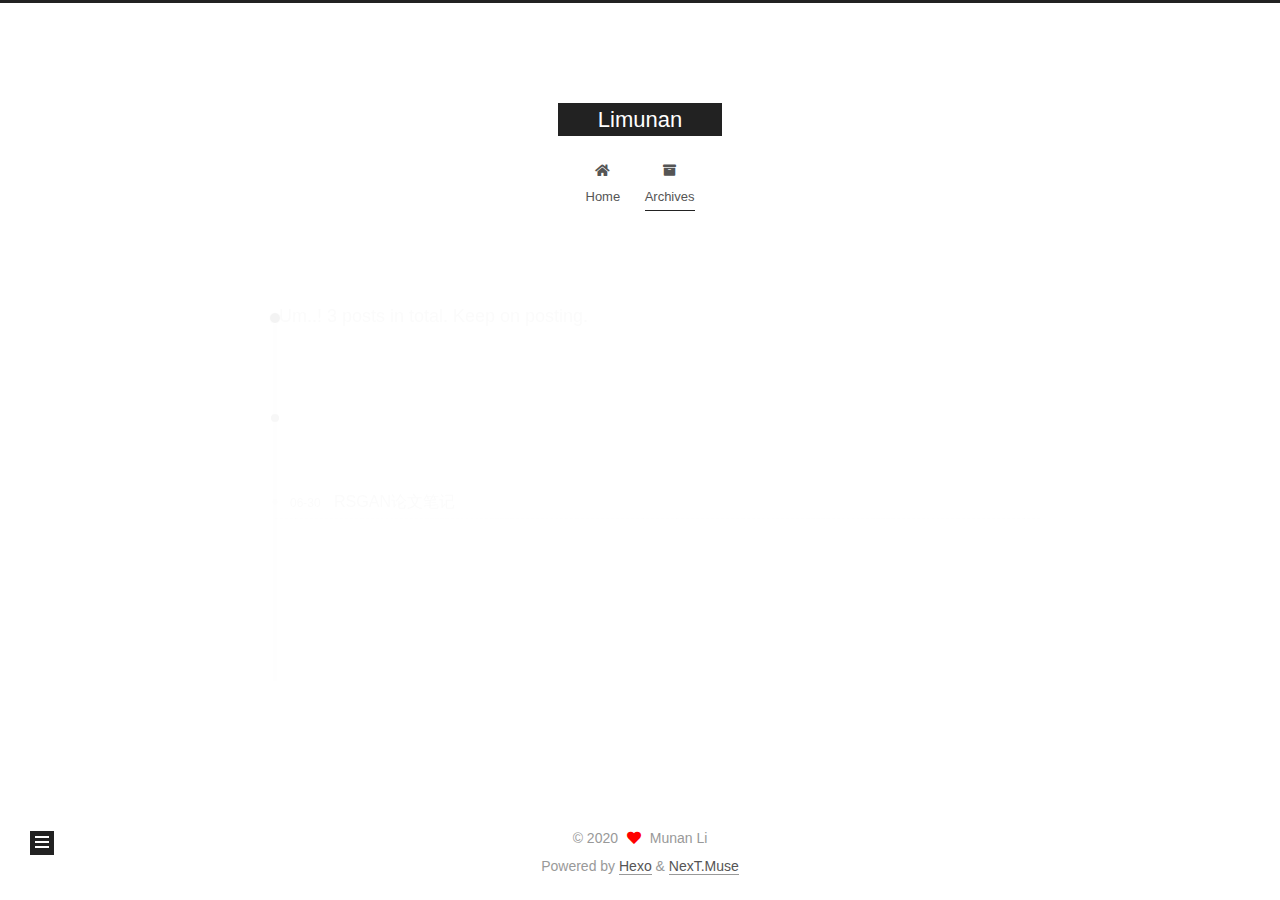
<file: archives/index.html>
<!DOCTYPE html>
<html lang="en">
<head>
  <!-- hexo-inject:begin --><!-- hexo-inject:end --><meta charset="UTF-8">
<meta name="viewport" content="width=device-width, initial-scale=1, maximum-scale=2">
<meta name="theme-color" content="#222">
<meta name="generator" content="Hexo 4.2.1">
  <link rel="apple-touch-icon" sizes="180x180" href="/images/apple-touch-icon-next.png">
  <link rel="icon" type="image/png" sizes="32x32" href="/images/favicon-32x32-next.png">
  <link rel="icon" type="image/png" sizes="16x16" href="/images/favicon-16x16-next.png">
  <link rel="mask-icon" href="/images/logo.svg" color="#222">

<link rel="stylesheet" href="/css/main.css">


<link rel="stylesheet" href="/lib/font-awesome/css/all.min.css">

<script id="hexo-configurations">
    var NexT = window.NexT || {};
    var CONFIG = {"hostname":"yoursite.com","root":"/","scheme":"Muse","version":"7.8.0","exturl":false,"sidebar":{"position":"left","display":"post","padding":18,"offset":12,"onmobile":false},"copycode":{"enable":false,"show_result":false,"style":null},"back2top":{"enable":true,"sidebar":false,"scrollpercent":false},"bookmark":{"enable":false,"color":"#222","save":"auto"},"fancybox":false,"mediumzoom":false,"lazyload":false,"pangu":false,"comments":{"style":"tabs","active":null,"storage":true,"lazyload":false,"nav":null},"algolia":{"hits":{"per_page":10},"labels":{"input_placeholder":"Search for Posts","hits_empty":"We didn't find any results for the search: ${query}","hits_stats":"${hits} results found in ${time} ms"}},"localsearch":{"enable":false,"trigger":"auto","top_n_per_article":1,"unescape":false,"preload":false},"motion":{"enable":true,"async":false,"transition":{"post_block":"fadeIn","post_header":"slideDownIn","post_body":"slideDownIn","coll_header":"slideLeftIn","sidebar":"slideUpIn"}}};
  </script>

  <meta property="og:type" content="website">
<meta property="og:title" content="Limunan">
<meta property="og:url" content="http://yoursite.com/archives/index.html">
<meta property="og:site_name" content="Limunan">
<meta property="og:locale" content="en_US">
<meta property="article:author" content="Munan Li">
<meta name="twitter:card" content="summary">

<link rel="canonical" href="http://yoursite.com/archives/">


<script id="page-configurations">
  // https://hexo.io/docs/variables.html
  CONFIG.page = {
    sidebar: "",
    isHome : false,
    isPost : false,
    lang   : 'en'
  };
</script>

  <title>Archive | Limunan</title>
  






  <noscript>
  <style>
  .use-motion .brand,
  .use-motion .menu-item,
  .sidebar-inner,
  .use-motion .post-block,
  .use-motion .pagination,
  .use-motion .comments,
  .use-motion .post-header,
  .use-motion .post-body,
  .use-motion .collection-header { opacity: initial; }

  .use-motion .site-title,
  .use-motion .site-subtitle {
    opacity: initial;
    top: initial;
  }

  .use-motion .logo-line-before i { left: initial; }
  .use-motion .logo-line-after i { right: initial; }
  </style>
</noscript><!-- hexo-inject:begin --><!-- hexo-inject:end -->

</head>

<body itemscope itemtype="http://schema.org/WebPage">
  <!-- hexo-inject:begin --><!-- hexo-inject:end --><div class="container use-motion">
    <div class="headband"></div>

    <header class="header" itemscope itemtype="http://schema.org/WPHeader">
      <div class="header-inner"><div class="site-brand-container">
  <div class="site-nav-toggle">
    <div class="toggle" aria-label="Toggle navigation bar">
      <span class="toggle-line toggle-line-first"></span>
      <span class="toggle-line toggle-line-middle"></span>
      <span class="toggle-line toggle-line-last"></span>
    </div>
  </div>

  <div class="site-meta">

    <a href="/" class="brand" rel="start">
      <span class="logo-line-before"><i></i></span>
      <h1 class="site-title">Limunan</h1>
      <span class="logo-line-after"><i></i></span>
    </a>
  </div>

  <div class="site-nav-right">
    <div class="toggle popup-trigger">
    </div>
  </div>
</div>




<nav class="site-nav">
  <ul id="menu" class="main-menu menu">
        <li class="menu-item menu-item-home">

    <a href="/" rel="section"><i class="fa fa-home fa-fw"></i>Home</a>

  </li>
        <li class="menu-item menu-item-archives">

    <a href="/archives/" rel="section"><i class="fa fa-archive fa-fw"></i>Archives</a>

  </li>
  </ul>
</nav>




</div>
    </header>

    
  <div class="back-to-top">
    <i class="fa fa-arrow-up"></i>
    <span>0%</span>
  </div>


    <main class="main">
      <div class="main-inner">
        <div class="content-wrap">
          

          <div class="content archive">
            

  
  
  
  <div class="post-block">
    <div class="posts-collapse">
      <div class="collection-title">
        <span class="collection-header">Um..! 3 posts in total. Keep on posting.</span>
      </div>

      
    <div class="collection-year">
      <span class="collection-header">2020</span>
    </div>

  <article itemscope itemtype="http://schema.org/Article">
    <header class="post-header">

      <div class="post-meta">
        <time itemprop="dateCreated"
              datetime="2020-06-30T12:00:55+09:00"
              content="2020-06-30">
          06-30
        </time>
      </div>

      <div class="post-title">
          <a class="post-title-link" href="/2020/06/30/RSGAN%E8%AE%BA%E6%96%87%E7%AC%94%E8%AE%B0/" itemprop="url">
            <span itemprop="name">RSGAN论文笔记</span>
          </a>
      </div>

    </header>
  </article>

  <article itemscope itemtype="http://schema.org/Article">
    <header class="post-header">

      <div class="post-meta">
        <time itemprop="dateCreated"
              datetime="2020-06-18T17:56:53+09:00"
              content="2020-06-18">
          06-18
        </time>
      </div>

      <div class="post-title">
          <a class="post-title-link" href="/2020/06/18/IF-BPR%E8%AE%BA%E6%96%87%E7%AC%94%E8%AE%B0/" itemprop="url">
            <span itemprop="name">IF-BPR论文笔记</span>
          </a>
      </div>

    </header>
  </article>

  <article itemscope itemtype="http://schema.org/Article">
    <header class="post-header">

      <div class="post-meta">
        <time itemprop="dateCreated"
              datetime="2020-06-16T22:17:02+09:00"
              content="2020-06-16">
          06-16
        </time>
      </div>

      <div class="post-title">
          <a class="post-title-link" href="/2020/06/16/docker_tensorflow%E9%85%8D%E7%BD%AE/" itemprop="url">
            <span itemprop="name">基于Dokcer配置tensorflow环境</span>
          </a>
      </div>

    </header>
  </article>


    </div>
  </div>
  
  
  

  



          </div>
          

<script>
  window.addEventListener('tabs:register', () => {
    let { activeClass } = CONFIG.comments;
    if (CONFIG.comments.storage) {
      activeClass = localStorage.getItem('comments_active') || activeClass;
    }
    if (activeClass) {
      let activeTab = document.querySelector(`a[href="#comment-${activeClass}"]`);
      if (activeTab) {
        activeTab.click();
      }
    }
  });
  if (CONFIG.comments.storage) {
    window.addEventListener('tabs:click', event => {
      if (!event.target.matches('.tabs-comment .tab-content .tab-pane')) return;
      let commentClass = event.target.classList[1];
      localStorage.setItem('comments_active', commentClass);
    });
  }
</script>

        </div>
          
  
  <div class="toggle sidebar-toggle">
    <span class="toggle-line toggle-line-first"></span>
    <span class="toggle-line toggle-line-middle"></span>
    <span class="toggle-line toggle-line-last"></span>
  </div>

  <aside class="sidebar">
    <div class="sidebar-inner">

      <ul class="sidebar-nav motion-element">
        <li class="sidebar-nav-toc">
          Table of Contents
        </li>
        <li class="sidebar-nav-overview">
          Overview
        </li>
      </ul>

      <!--noindex-->
      <div class="post-toc-wrap sidebar-panel">
      </div>
      <!--/noindex-->

      <div class="site-overview-wrap sidebar-panel">
        <div class="site-author motion-element" itemprop="author" itemscope itemtype="http://schema.org/Person">
  <p class="site-author-name" itemprop="name">Munan Li</p>
  <div class="site-description" itemprop="description"></div>
</div>
<div class="site-state-wrap motion-element">
  <nav class="site-state">
      <div class="site-state-item site-state-posts">
          <a href="/archives/">
        
          <span class="site-state-item-count">3</span>
          <span class="site-state-item-name">posts</span>
        </a>
      </div>
  </nav>
</div>



      </div>

    </div>
  </aside>
  <div id="sidebar-dimmer"></div>


      </div>
    </main>

    <footer class="footer">
      <div class="footer-inner">
        

        

<div class="copyright">
  
  &copy; 
  <span itemprop="copyrightYear">2020</span>
  <span class="with-love">
    <i class="fa fa-heart"></i>
  </span>
  <span class="author" itemprop="copyrightHolder">Munan Li</span>
</div>
  <div class="powered-by">Powered by <a href="https://hexo.io/" class="theme-link" rel="noopener" target="_blank">Hexo</a> & <a href="https://muse.theme-next.org/" class="theme-link" rel="noopener" target="_blank">NexT.Muse</a>
  </div>

        








      </div>
    </footer>
  </div>

  
  <script src="/lib/anime.min.js"></script>
  <script src="/lib/velocity/velocity.min.js"></script>
  <script src="/lib/velocity/velocity.ui.min.js"></script>

<script src="/js/utils.js"></script>

<script src="/js/motion.js"></script>


<script src="/js/schemes/muse.js"></script>


<script src="/js/next-boot.js"></script><!-- hexo-inject:begin --><!-- hexo-inject:end -->




  















  

  

  

</body>
</html>
</file>
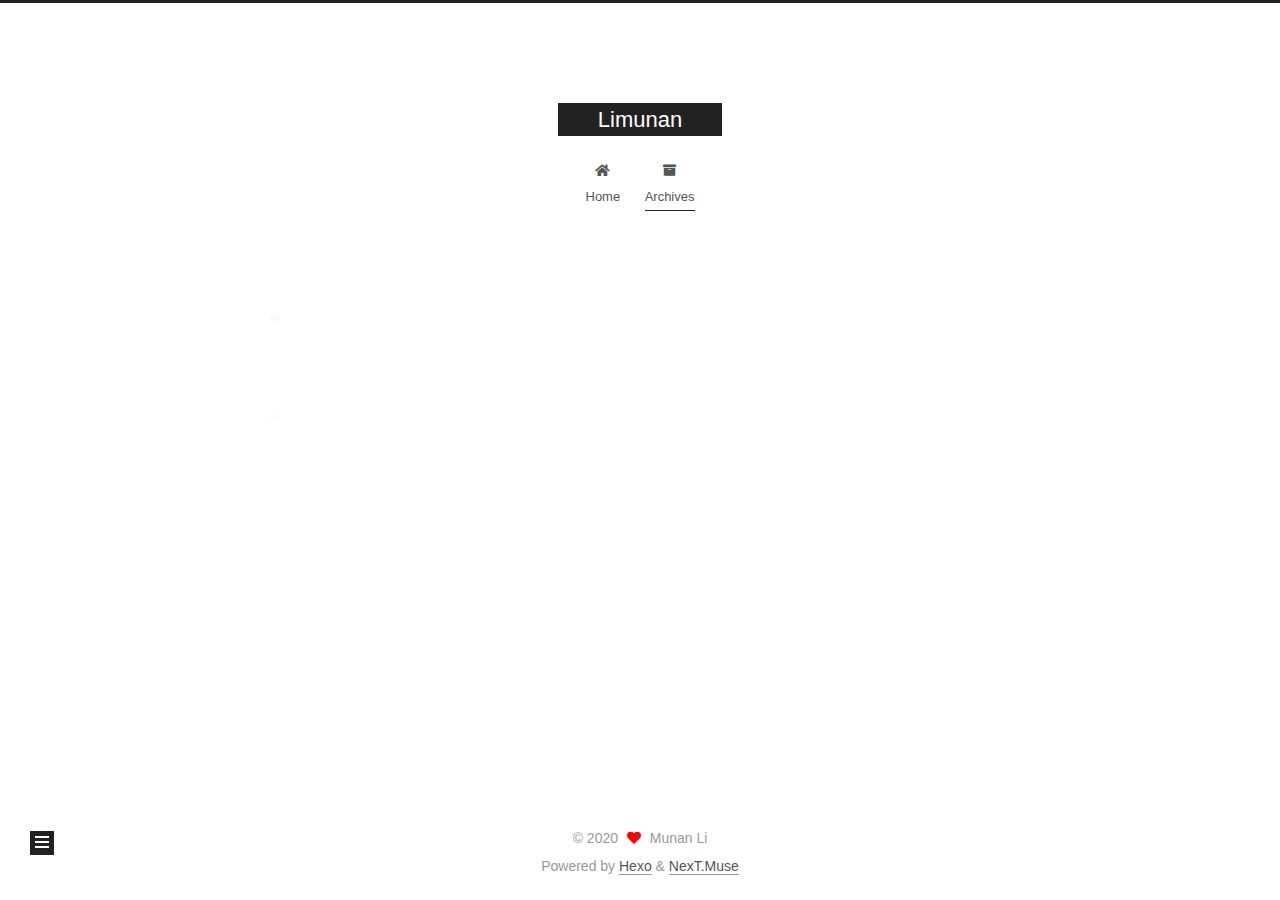
<file: archives/2020/index.html>
<!DOCTYPE html>
<html lang="en">
<head>
  <!-- hexo-inject:begin --><!-- hexo-inject:end --><meta charset="UTF-8">
<meta name="viewport" content="width=device-width, initial-scale=1, maximum-scale=2">
<meta name="theme-color" content="#222">
<meta name="generator" content="Hexo 4.2.1">
  <link rel="apple-touch-icon" sizes="180x180" href="/images/apple-touch-icon-next.png">
  <link rel="icon" type="image/png" sizes="32x32" href="/images/favicon-32x32-next.png">
  <link rel="icon" type="image/png" sizes="16x16" href="/images/favicon-16x16-next.png">
  <link rel="mask-icon" href="/images/logo.svg" color="#222">

<link rel="stylesheet" href="/css/main.css">


<link rel="stylesheet" href="/lib/font-awesome/css/all.min.css">

<script id="hexo-configurations">
    var NexT = window.NexT || {};
    var CONFIG = {"hostname":"yoursite.com","root":"/","scheme":"Muse","version":"7.8.0","exturl":false,"sidebar":{"position":"left","display":"post","padding":18,"offset":12,"onmobile":false},"copycode":{"enable":false,"show_result":false,"style":null},"back2top":{"enable":true,"sidebar":false,"scrollpercent":false},"bookmark":{"enable":false,"color":"#222","save":"auto"},"fancybox":false,"mediumzoom":false,"lazyload":false,"pangu":false,"comments":{"style":"tabs","active":null,"storage":true,"lazyload":false,"nav":null},"algolia":{"hits":{"per_page":10},"labels":{"input_placeholder":"Search for Posts","hits_empty":"We didn't find any results for the search: ${query}","hits_stats":"${hits} results found in ${time} ms"}},"localsearch":{"enable":false,"trigger":"auto","top_n_per_article":1,"unescape":false,"preload":false},"motion":{"enable":true,"async":false,"transition":{"post_block":"fadeIn","post_header":"slideDownIn","post_body":"slideDownIn","coll_header":"slideLeftIn","sidebar":"slideUpIn"}}};
  </script>

  <meta property="og:type" content="website">
<meta property="og:title" content="Limunan">
<meta property="og:url" content="http://yoursite.com/archives/2020/index.html">
<meta property="og:site_name" content="Limunan">
<meta property="og:locale" content="en_US">
<meta property="article:author" content="Munan Li">
<meta name="twitter:card" content="summary">

<link rel="canonical" href="http://yoursite.com/archives/2020/">


<script id="page-configurations">
  // https://hexo.io/docs/variables.html
  CONFIG.page = {
    sidebar: "",
    isHome : false,
    isPost : false,
    lang   : 'en'
  };
</script>

  <title>Archive | Limunan</title>
  






  <noscript>
  <style>
  .use-motion .brand,
  .use-motion .menu-item,
  .sidebar-inner,
  .use-motion .post-block,
  .use-motion .pagination,
  .use-motion .comments,
  .use-motion .post-header,
  .use-motion .post-body,
  .use-motion .collection-header { opacity: initial; }

  .use-motion .site-title,
  .use-motion .site-subtitle {
    opacity: initial;
    top: initial;
  }

  .use-motion .logo-line-before i { left: initial; }
  .use-motion .logo-line-after i { right: initial; }
  </style>
</noscript><!-- hexo-inject:begin --><!-- hexo-inject:end -->

</head>

<body itemscope itemtype="http://schema.org/WebPage">
  <!-- hexo-inject:begin --><!-- hexo-inject:end --><div class="container use-motion">
    <div class="headband"></div>

    <header class="header" itemscope itemtype="http://schema.org/WPHeader">
      <div class="header-inner"><div class="site-brand-container">
  <div class="site-nav-toggle">
    <div class="toggle" aria-label="Toggle navigation bar">
      <span class="toggle-line toggle-line-first"></span>
      <span class="toggle-line toggle-line-middle"></span>
      <span class="toggle-line toggle-line-last"></span>
    </div>
  </div>

  <div class="site-meta">

    <a href="/" class="brand" rel="start">
      <span class="logo-line-before"><i></i></span>
      <h1 class="site-title">Limunan</h1>
      <span class="logo-line-after"><i></i></span>
    </a>
  </div>

  <div class="site-nav-right">
    <div class="toggle popup-trigger">
    </div>
  </div>
</div>




<nav class="site-nav">
  <ul id="menu" class="main-menu menu">
        <li class="menu-item menu-item-home">

    <a href="/" rel="section"><i class="fa fa-home fa-fw"></i>Home</a>

  </li>
        <li class="menu-item menu-item-archives">

    <a href="/archives/" rel="section"><i class="fa fa-archive fa-fw"></i>Archives</a>

  </li>
  </ul>
</nav>




</div>
    </header>

    
  <div class="back-to-top">
    <i class="fa fa-arrow-up"></i>
    <span>0%</span>
  </div>


    <main class="main">
      <div class="main-inner">
        <div class="content-wrap">
          

          <div class="content archive">
            

  
  
  
  <div class="post-block">
    <div class="posts-collapse">
      <div class="collection-title">
        <span class="collection-header">Um..! 3 posts in total. Keep on posting.</span>
      </div>

      
    <div class="collection-year">
      <span class="collection-header">2020</span>
    </div>

  <article itemscope itemtype="http://schema.org/Article">
    <header class="post-header">

      <div class="post-meta">
        <time itemprop="dateCreated"
              datetime="2020-06-30T12:00:55+09:00"
              content="2020-06-30">
          06-30
        </time>
      </div>

      <div class="post-title">
          <a class="post-title-link" href="/2020/06/30/RSGAN%E8%AE%BA%E6%96%87%E7%AC%94%E8%AE%B0/" itemprop="url">
            <span itemprop="name">RSGAN论文笔记</span>
          </a>
      </div>

    </header>
  </article>

  <article itemscope itemtype="http://schema.org/Article">
    <header class="post-header">

      <div class="post-meta">
        <time itemprop="dateCreated"
              datetime="2020-06-18T17:56:53+09:00"
              content="2020-06-18">
          06-18
        </time>
      </div>

      <div class="post-title">
          <a class="post-title-link" href="/2020/06/18/IF-BPR%E8%AE%BA%E6%96%87%E7%AC%94%E8%AE%B0/" itemprop="url">
            <span itemprop="name">IF-BPR论文笔记</span>
          </a>
      </div>

    </header>
  </article>

  <article itemscope itemtype="http://schema.org/Article">
    <header class="post-header">

      <div class="post-meta">
        <time itemprop="dateCreated"
              datetime="2020-06-16T22:17:02+09:00"
              content="2020-06-16">
          06-16
        </time>
      </div>

      <div class="post-title">
          <a class="post-title-link" href="/2020/06/16/docker_tensorflow%E9%85%8D%E7%BD%AE/" itemprop="url">
            <span itemprop="name">基于Dokcer配置tensorflow环境</span>
          </a>
      </div>

    </header>
  </article>


    </div>
  </div>
  
  
  

  



          </div>
          

<script>
  window.addEventListener('tabs:register', () => {
    let { activeClass } = CONFIG.comments;
    if (CONFIG.comments.storage) {
      activeClass = localStorage.getItem('comments_active') || activeClass;
    }
    if (activeClass) {
      let activeTab = document.querySelector(`a[href="#comment-${activeClass}"]`);
      if (activeTab) {
        activeTab.click();
      }
    }
  });
  if (CONFIG.comments.storage) {
    window.addEventListener('tabs:click', event => {
      if (!event.target.matches('.tabs-comment .tab-content .tab-pane')) return;
      let commentClass = event.target.classList[1];
      localStorage.setItem('comments_active', commentClass);
    });
  }
</script>

        </div>
          
  
  <div class="toggle sidebar-toggle">
    <span class="toggle-line toggle-line-first"></span>
    <span class="toggle-line toggle-line-middle"></span>
    <span class="toggle-line toggle-line-last"></span>
  </div>

  <aside class="sidebar">
    <div class="sidebar-inner">

      <ul class="sidebar-nav motion-element">
        <li class="sidebar-nav-toc">
          Table of Contents
        </li>
        <li class="sidebar-nav-overview">
          Overview
        </li>
      </ul>

      <!--noindex-->
      <div class="post-toc-wrap sidebar-panel">
      </div>
      <!--/noindex-->

      <div class="site-overview-wrap sidebar-panel">
        <div class="site-author motion-element" itemprop="author" itemscope itemtype="http://schema.org/Person">
  <p class="site-author-name" itemprop="name">Munan Li</p>
  <div class="site-description" itemprop="description"></div>
</div>
<div class="site-state-wrap motion-element">
  <nav class="site-state">
      <div class="site-state-item site-state-posts">
          <a href="/archives/">
        
          <span class="site-state-item-count">3</span>
          <span class="site-state-item-name">posts</span>
        </a>
      </div>
  </nav>
</div>



      </div>

    </div>
  </aside>
  <div id="sidebar-dimmer"></div>


      </div>
    </main>

    <footer class="footer">
      <div class="footer-inner">
        

        

<div class="copyright">
  
  &copy; 
  <span itemprop="copyrightYear">2020</span>
  <span class="with-love">
    <i class="fa fa-heart"></i>
  </span>
  <span class="author" itemprop="copyrightHolder">Munan Li</span>
</div>
  <div class="powered-by">Powered by <a href="https://hexo.io/" class="theme-link" rel="noopener" target="_blank">Hexo</a> & <a href="https://muse.theme-next.org/" class="theme-link" rel="noopener" target="_blank">NexT.Muse</a>
  </div>

        








      </div>
    </footer>
  </div>

  
  <script src="/lib/anime.min.js"></script>
  <script src="/lib/velocity/velocity.min.js"></script>
  <script src="/lib/velocity/velocity.ui.min.js"></script>

<script src="/js/utils.js"></script>

<script src="/js/motion.js"></script>


<script src="/js/schemes/muse.js"></script>


<script src="/js/next-boot.js"></script><!-- hexo-inject:begin --><!-- hexo-inject:end -->




  















  

  

  

</body>
</html>
</file>
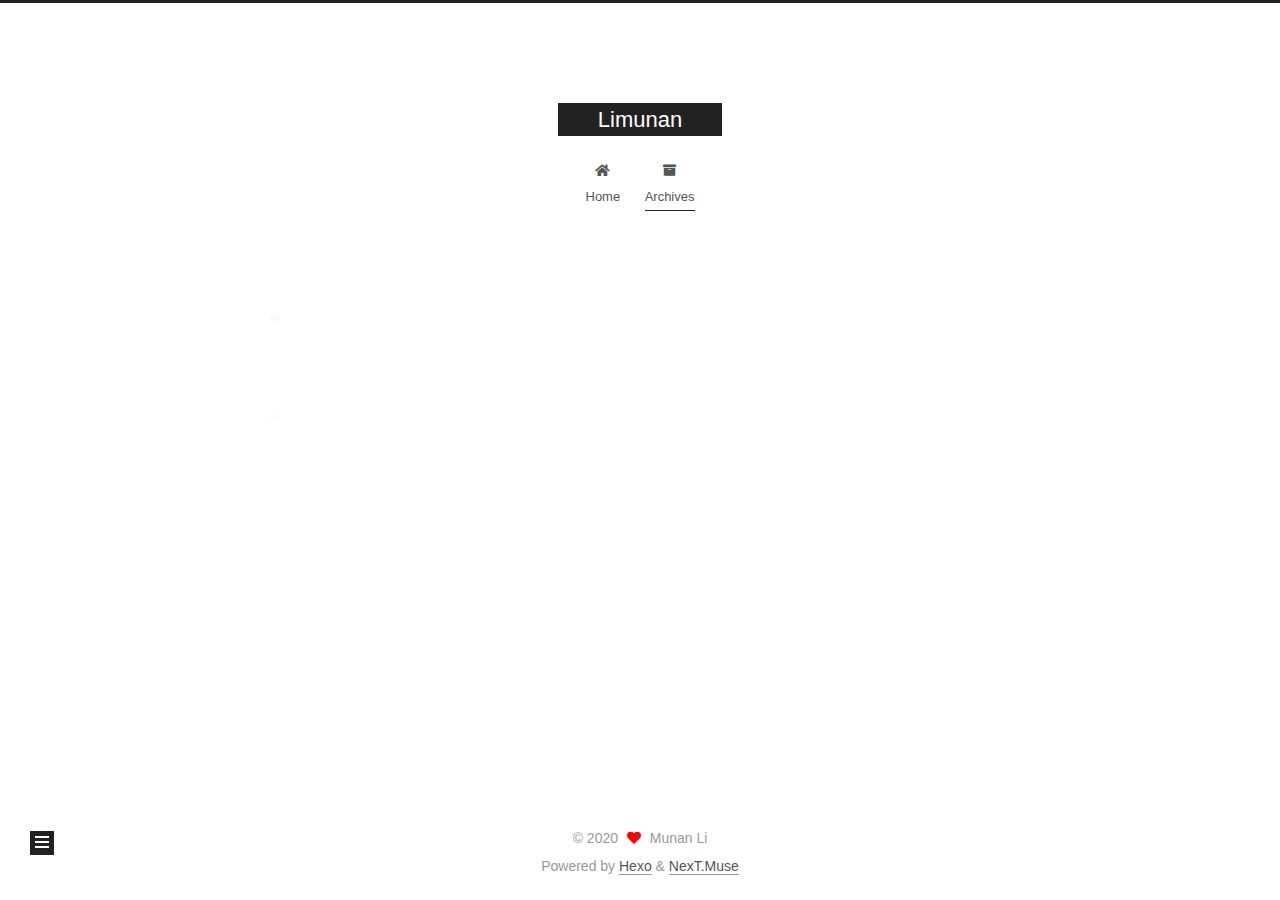
<file: archives/2020/06/index.html>
<!DOCTYPE html>
<html lang="en">
<head>
  <!-- hexo-inject:begin --><!-- hexo-inject:end --><meta charset="UTF-8">
<meta name="viewport" content="width=device-width, initial-scale=1, maximum-scale=2">
<meta name="theme-color" content="#222">
<meta name="generator" content="Hexo 4.2.1">
  <link rel="apple-touch-icon" sizes="180x180" href="/images/apple-touch-icon-next.png">
  <link rel="icon" type="image/png" sizes="32x32" href="/images/favicon-32x32-next.png">
  <link rel="icon" type="image/png" sizes="16x16" href="/images/favicon-16x16-next.png">
  <link rel="mask-icon" href="/images/logo.svg" color="#222">

<link rel="stylesheet" href="/css/main.css">


<link rel="stylesheet" href="/lib/font-awesome/css/all.min.css">

<script id="hexo-configurations">
    var NexT = window.NexT || {};
    var CONFIG = {"hostname":"yoursite.com","root":"/","scheme":"Muse","version":"7.8.0","exturl":false,"sidebar":{"position":"left","display":"post","padding":18,"offset":12,"onmobile":false},"copycode":{"enable":false,"show_result":false,"style":null},"back2top":{"enable":true,"sidebar":false,"scrollpercent":false},"bookmark":{"enable":false,"color":"#222","save":"auto"},"fancybox":false,"mediumzoom":false,"lazyload":false,"pangu":false,"comments":{"style":"tabs","active":null,"storage":true,"lazyload":false,"nav":null},"algolia":{"hits":{"per_page":10},"labels":{"input_placeholder":"Search for Posts","hits_empty":"We didn't find any results for the search: ${query}","hits_stats":"${hits} results found in ${time} ms"}},"localsearch":{"enable":false,"trigger":"auto","top_n_per_article":1,"unescape":false,"preload":false},"motion":{"enable":true,"async":false,"transition":{"post_block":"fadeIn","post_header":"slideDownIn","post_body":"slideDownIn","coll_header":"slideLeftIn","sidebar":"slideUpIn"}}};
  </script>

  <meta property="og:type" content="website">
<meta property="og:title" content="Limunan">
<meta property="og:url" content="http://yoursite.com/archives/2020/06/index.html">
<meta property="og:site_name" content="Limunan">
<meta property="og:locale" content="en_US">
<meta property="article:author" content="Munan Li">
<meta name="twitter:card" content="summary">

<link rel="canonical" href="http://yoursite.com/archives/2020/06/">


<script id="page-configurations">
  // https://hexo.io/docs/variables.html
  CONFIG.page = {
    sidebar: "",
    isHome : false,
    isPost : false,
    lang   : 'en'
  };
</script>

  <title>Archive | Limunan</title>
  






  <noscript>
  <style>
  .use-motion .brand,
  .use-motion .menu-item,
  .sidebar-inner,
  .use-motion .post-block,
  .use-motion .pagination,
  .use-motion .comments,
  .use-motion .post-header,
  .use-motion .post-body,
  .use-motion .collection-header { opacity: initial; }

  .use-motion .site-title,
  .use-motion .site-subtitle {
    opacity: initial;
    top: initial;
  }

  .use-motion .logo-line-before i { left: initial; }
  .use-motion .logo-line-after i { right: initial; }
  </style>
</noscript><!-- hexo-inject:begin --><!-- hexo-inject:end -->

</head>

<body itemscope itemtype="http://schema.org/WebPage">
  <!-- hexo-inject:begin --><!-- hexo-inject:end --><div class="container use-motion">
    <div class="headband"></div>

    <header class="header" itemscope itemtype="http://schema.org/WPHeader">
      <div class="header-inner"><div class="site-brand-container">
  <div class="site-nav-toggle">
    <div class="toggle" aria-label="Toggle navigation bar">
      <span class="toggle-line toggle-line-first"></span>
      <span class="toggle-line toggle-line-middle"></span>
      <span class="toggle-line toggle-line-last"></span>
    </div>
  </div>

  <div class="site-meta">

    <a href="/" class="brand" rel="start">
      <span class="logo-line-before"><i></i></span>
      <h1 class="site-title">Limunan</h1>
      <span class="logo-line-after"><i></i></span>
    </a>
  </div>

  <div class="site-nav-right">
    <div class="toggle popup-trigger">
    </div>
  </div>
</div>




<nav class="site-nav">
  <ul id="menu" class="main-menu menu">
        <li class="menu-item menu-item-home">

    <a href="/" rel="section"><i class="fa fa-home fa-fw"></i>Home</a>

  </li>
        <li class="menu-item menu-item-archives">

    <a href="/archives/" rel="section"><i class="fa fa-archive fa-fw"></i>Archives</a>

  </li>
  </ul>
</nav>




</div>
    </header>

    
  <div class="back-to-top">
    <i class="fa fa-arrow-up"></i>
    <span>0%</span>
  </div>


    <main class="main">
      <div class="main-inner">
        <div class="content-wrap">
          

          <div class="content archive">
            

  
  
  
  <div class="post-block">
    <div class="posts-collapse">
      <div class="collection-title">
        <span class="collection-header">Um..! 3 posts in total. Keep on posting.</span>
      </div>

      
    <div class="collection-year">
      <span class="collection-header">2020</span>
    </div>

  <article itemscope itemtype="http://schema.org/Article">
    <header class="post-header">

      <div class="post-meta">
        <time itemprop="dateCreated"
              datetime="2020-06-30T12:00:55+09:00"
              content="2020-06-30">
          06-30
        </time>
      </div>

      <div class="post-title">
          <a class="post-title-link" href="/2020/06/30/RSGAN%E8%AE%BA%E6%96%87%E7%AC%94%E8%AE%B0/" itemprop="url">
            <span itemprop="name">RSGAN论文笔记</span>
          </a>
      </div>

    </header>
  </article>

  <article itemscope itemtype="http://schema.org/Article">
    <header class="post-header">

      <div class="post-meta">
        <time itemprop="dateCreated"
              datetime="2020-06-18T17:56:53+09:00"
              content="2020-06-18">
          06-18
        </time>
      </div>

      <div class="post-title">
          <a class="post-title-link" href="/2020/06/18/IF-BPR%E8%AE%BA%E6%96%87%E7%AC%94%E8%AE%B0/" itemprop="url">
            <span itemprop="name">IF-BPR论文笔记</span>
          </a>
      </div>

    </header>
  </article>

  <article itemscope itemtype="http://schema.org/Article">
    <header class="post-header">

      <div class="post-meta">
        <time itemprop="dateCreated"
              datetime="2020-06-16T22:17:02+09:00"
              content="2020-06-16">
          06-16
        </time>
      </div>

      <div class="post-title">
          <a class="post-title-link" href="/2020/06/16/docker_tensorflow%E9%85%8D%E7%BD%AE/" itemprop="url">
            <span itemprop="name">基于Dokcer配置tensorflow环境</span>
          </a>
      </div>

    </header>
  </article>


    </div>
  </div>
  
  
  

  



          </div>
          

<script>
  window.addEventListener('tabs:register', () => {
    let { activeClass } = CONFIG.comments;
    if (CONFIG.comments.storage) {
      activeClass = localStorage.getItem('comments_active') || activeClass;
    }
    if (activeClass) {
      let activeTab = document.querySelector(`a[href="#comment-${activeClass}"]`);
      if (activeTab) {
        activeTab.click();
      }
    }
  });
  if (CONFIG.comments.storage) {
    window.addEventListener('tabs:click', event => {
      if (!event.target.matches('.tabs-comment .tab-content .tab-pane')) return;
      let commentClass = event.target.classList[1];
      localStorage.setItem('comments_active', commentClass);
    });
  }
</script>

        </div>
          
  
  <div class="toggle sidebar-toggle">
    <span class="toggle-line toggle-line-first"></span>
    <span class="toggle-line toggle-line-middle"></span>
    <span class="toggle-line toggle-line-last"></span>
  </div>

  <aside class="sidebar">
    <div class="sidebar-inner">

      <ul class="sidebar-nav motion-element">
        <li class="sidebar-nav-toc">
          Table of Contents
        </li>
        <li class="sidebar-nav-overview">
          Overview
        </li>
      </ul>

      <!--noindex-->
      <div class="post-toc-wrap sidebar-panel">
      </div>
      <!--/noindex-->

      <div class="site-overview-wrap sidebar-panel">
        <div class="site-author motion-element" itemprop="author" itemscope itemtype="http://schema.org/Person">
  <p class="site-author-name" itemprop="name">Munan Li</p>
  <div class="site-description" itemprop="description"></div>
</div>
<div class="site-state-wrap motion-element">
  <nav class="site-state">
      <div class="site-state-item site-state-posts">
          <a href="/archives/">
        
          <span class="site-state-item-count">3</span>
          <span class="site-state-item-name">posts</span>
        </a>
      </div>
  </nav>
</div>



      </div>

    </div>
  </aside>
  <div id="sidebar-dimmer"></div>


      </div>
    </main>

    <footer class="footer">
      <div class="footer-inner">
        

        

<div class="copyright">
  
  &copy; 
  <span itemprop="copyrightYear">2020</span>
  <span class="with-love">
    <i class="fa fa-heart"></i>
  </span>
  <span class="author" itemprop="copyrightHolder">Munan Li</span>
</div>
  <div class="powered-by">Powered by <a href="https://hexo.io/" class="theme-link" rel="noopener" target="_blank">Hexo</a> & <a href="https://muse.theme-next.org/" class="theme-link" rel="noopener" target="_blank">NexT.Muse</a>
  </div>

        








      </div>
    </footer>
  </div>

  
  <script src="/lib/anime.min.js"></script>
  <script src="/lib/velocity/velocity.min.js"></script>
  <script src="/lib/velocity/velocity.ui.min.js"></script>

<script src="/js/utils.js"></script>

<script src="/js/motion.js"></script>


<script src="/js/schemes/muse.js"></script>


<script src="/js/next-boot.js"></script><!-- hexo-inject:begin --><!-- hexo-inject:end -->




  















  

  

  

</body>
</html>
</file>
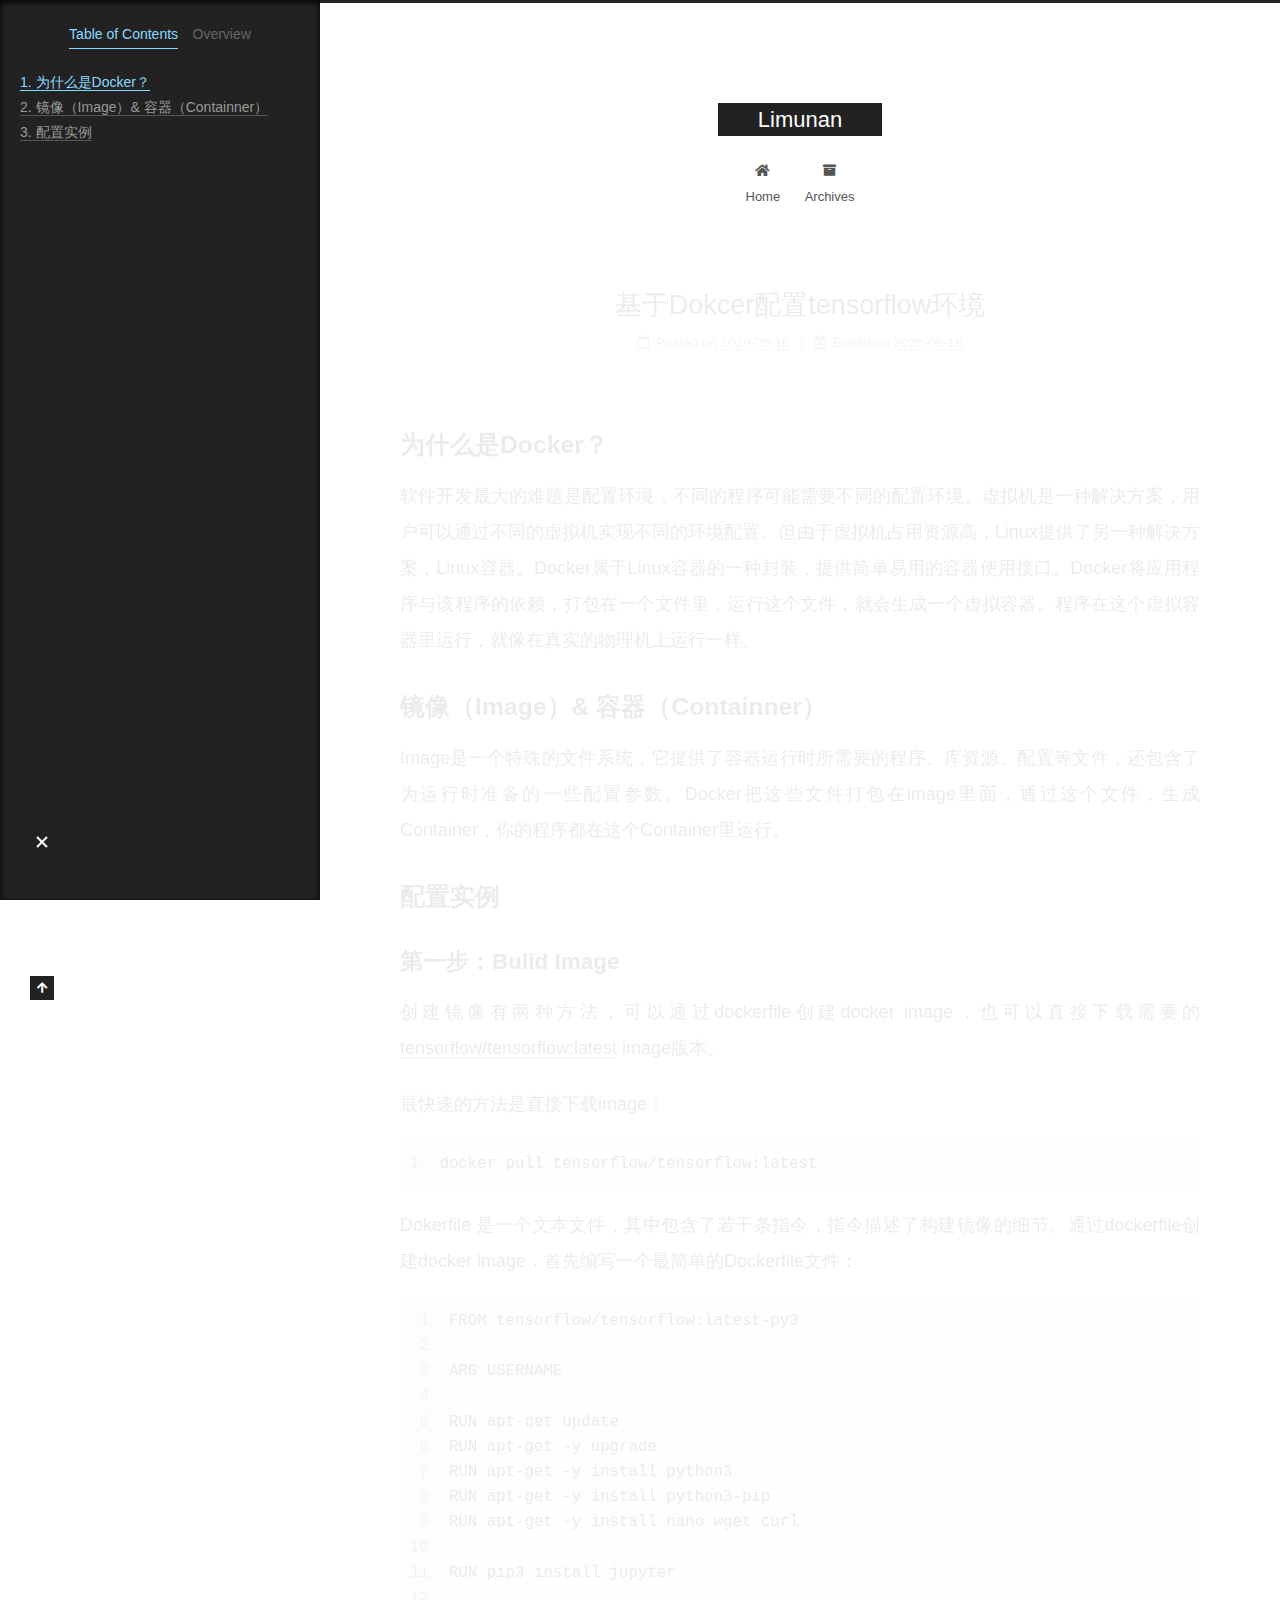
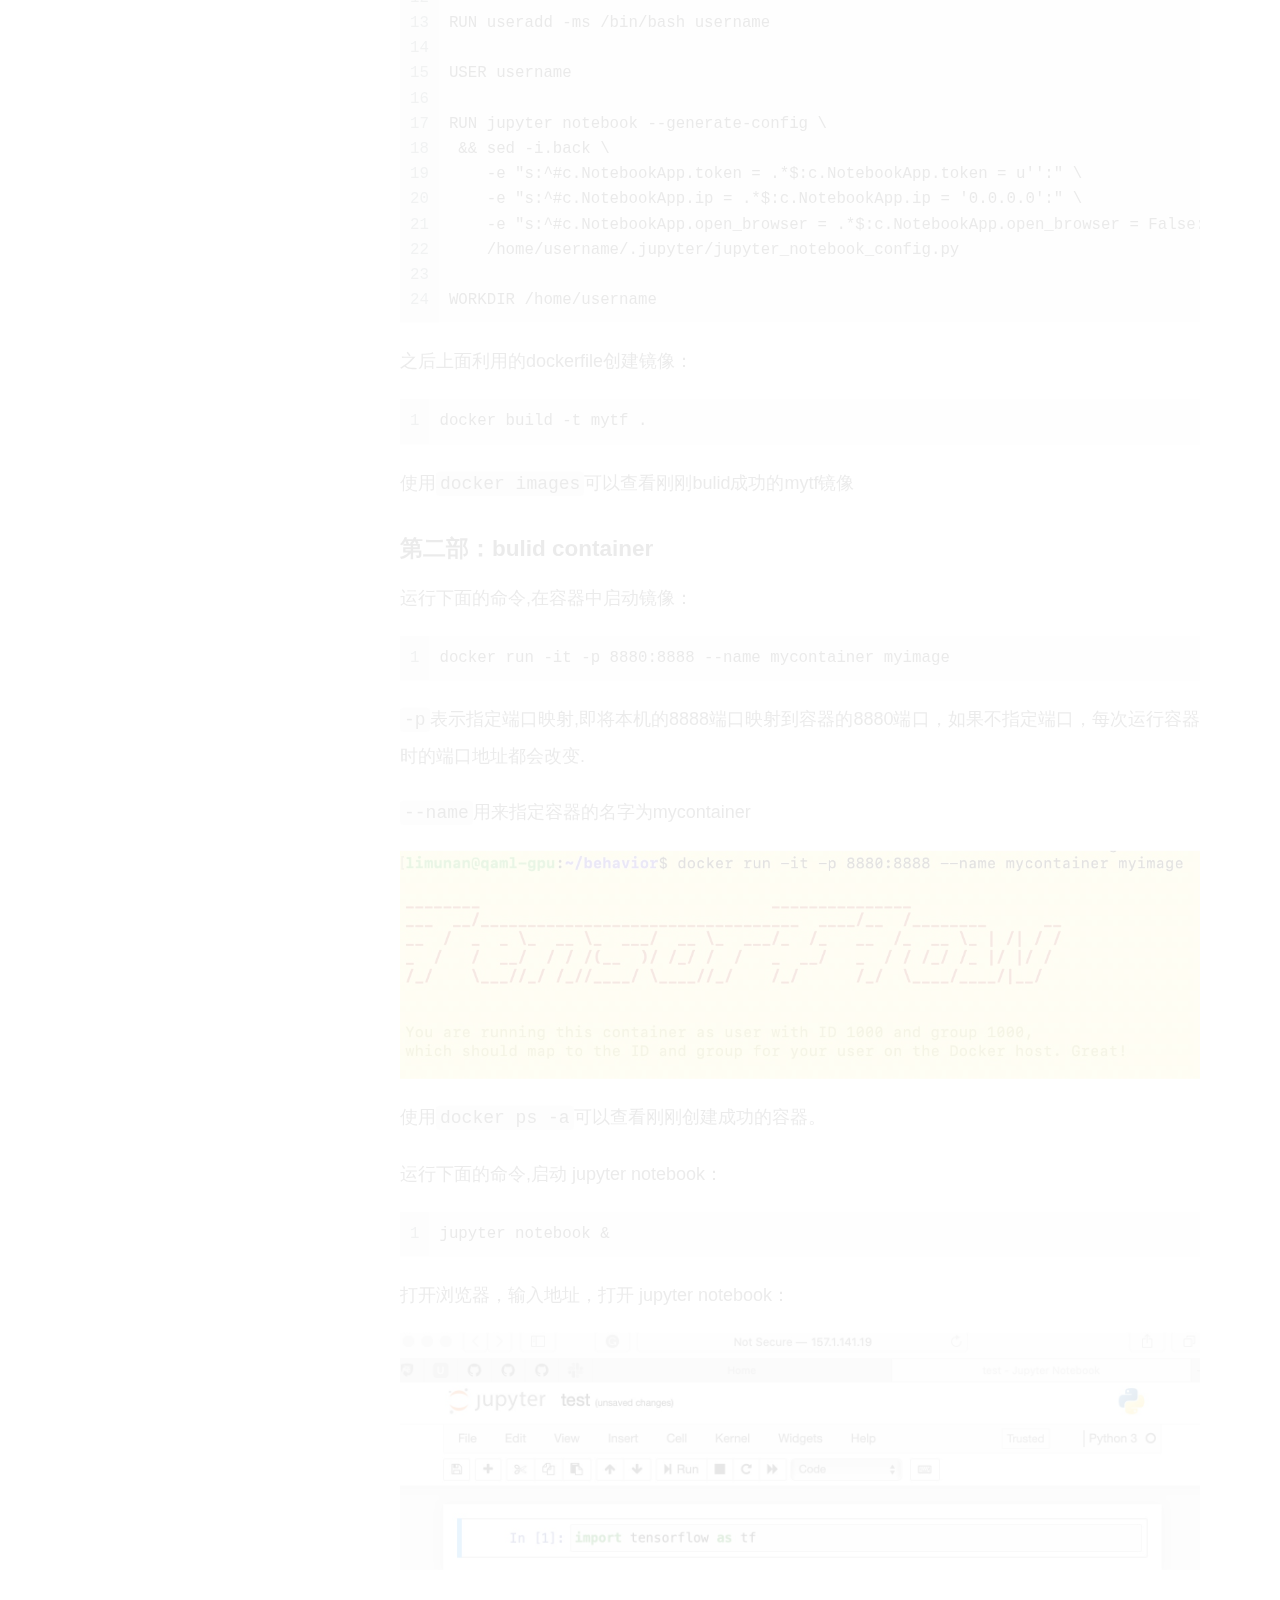
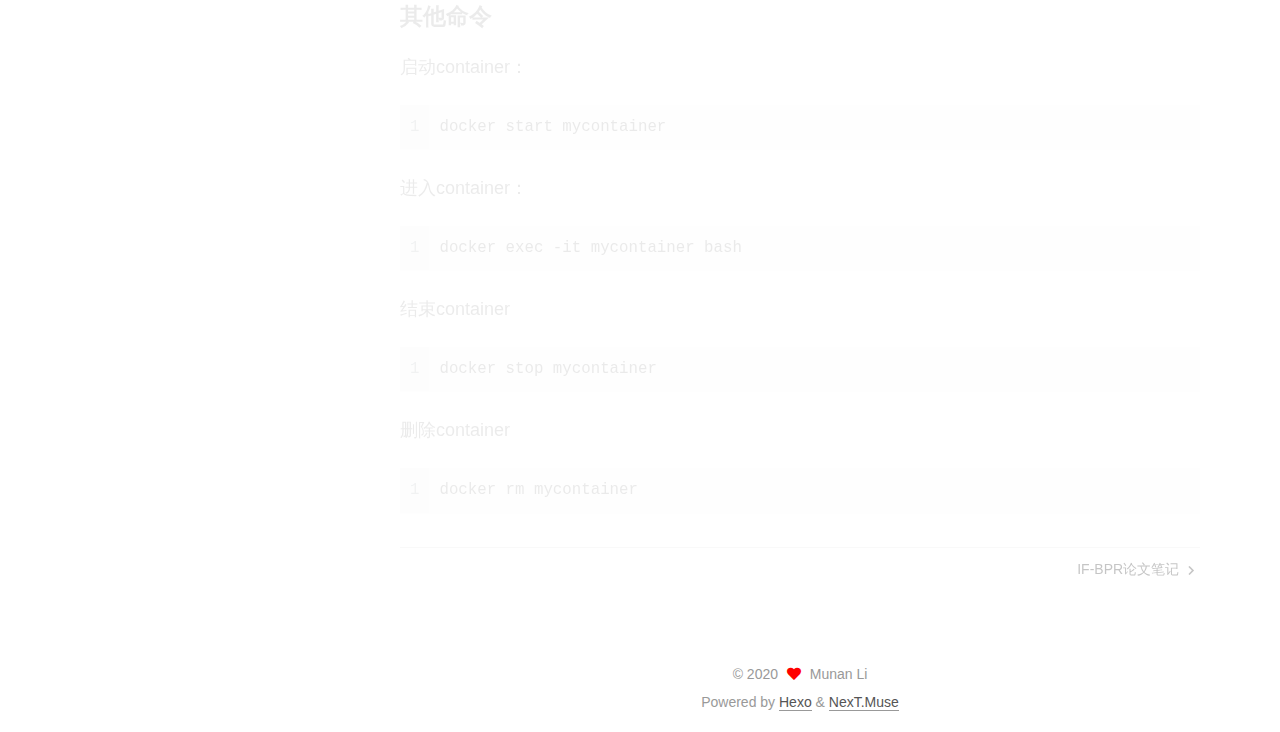
<file: 2020/06/16/docker_tensorflow配置/index.html>
<!DOCTYPE html>
<html lang="en">
<head>
  <!-- hexo-inject:begin --><!-- hexo-inject:end --><meta charset="UTF-8">
<meta name="viewport" content="width=device-width, initial-scale=1, maximum-scale=2">
<meta name="theme-color" content="#222">
<meta name="generator" content="Hexo 4.2.1">
  <link rel="apple-touch-icon" sizes="180x180" href="/images/apple-touch-icon-next.png">
  <link rel="icon" type="image/png" sizes="32x32" href="/images/favicon-32x32-next.png">
  <link rel="icon" type="image/png" sizes="16x16" href="/images/favicon-16x16-next.png">
  <link rel="mask-icon" href="/images/logo.svg" color="#222">

<link rel="stylesheet" href="/css/main.css">


<link rel="stylesheet" href="/lib/font-awesome/css/all.min.css">

<script id="hexo-configurations">
    var NexT = window.NexT || {};
    var CONFIG = {"hostname":"yoursite.com","root":"/","scheme":"Muse","version":"7.8.0","exturl":false,"sidebar":{"position":"left","display":"post","padding":18,"offset":12,"onmobile":false},"copycode":{"enable":false,"show_result":false,"style":null},"back2top":{"enable":true,"sidebar":false,"scrollpercent":false},"bookmark":{"enable":false,"color":"#222","save":"auto"},"fancybox":false,"mediumzoom":false,"lazyload":false,"pangu":false,"comments":{"style":"tabs","active":null,"storage":true,"lazyload":false,"nav":null},"algolia":{"hits":{"per_page":10},"labels":{"input_placeholder":"Search for Posts","hits_empty":"We didn't find any results for the search: ${query}","hits_stats":"${hits} results found in ${time} ms"}},"localsearch":{"enable":false,"trigger":"auto","top_n_per_article":1,"unescape":false,"preload":false},"motion":{"enable":true,"async":false,"transition":{"post_block":"fadeIn","post_header":"slideDownIn","post_body":"slideDownIn","coll_header":"slideLeftIn","sidebar":"slideUpIn"}}};
  </script>

  <meta name="description" content="为什么是Docker？软件开发最大的难题是配置环境，不同的程序可能需要不同的配置环境。虚拟机是一种解决方案，用户可以通过不同的虚拟机实现不同的环境配置。但由于虚拟机占用资源高，Linux提供了另一种解决方案，Linux容器。Docker属于Linux容器的一种封装，提供简单易用的容器使用接口。Docker将应用程序与该程序的依赖，打包在一个文件里，运行这个文件，就会生成一个虚拟容器。程序在这个虚拟">
<meta property="og:type" content="article">
<meta property="og:title" content="基于Dokcer配置tensorflow环境">
<meta property="og:url" content="http://yoursite.com/2020/06/16/docker_tensorflow%E9%85%8D%E7%BD%AE/index.html">
<meta property="og:site_name" content="Limunan">
<meta property="og:description" content="为什么是Docker？软件开发最大的难题是配置环境，不同的程序可能需要不同的配置环境。虚拟机是一种解决方案，用户可以通过不同的虚拟机实现不同的环境配置。但由于虚拟机占用资源高，Linux提供了另一种解决方案，Linux容器。Docker属于Linux容器的一种封装，提供简单易用的容器使用接口。Docker将应用程序与该程序的依赖，打包在一个文件里，运行这个文件，就会生成一个虚拟容器。程序在这个虚拟">
<meta property="og:locale" content="en_US">
<meta property="og:image" content="http://yoursite.com/2020/06/16/docker_tensorflow%E9%85%8D%E7%BD%AE/i1.jpg">
<meta property="og:image" content="http://yoursite.com/2020/06/16/docker_tensorflow%E9%85%8D%E7%BD%AE/i2.jpg">
<meta property="article:published_time" content="2020-06-16T13:17:02.104Z">
<meta property="article:modified_time" content="2020-06-18T08:41:02.945Z">
<meta property="article:author" content="Munan Li">
<meta name="twitter:card" content="summary">
<meta name="twitter:image" content="http://yoursite.com/2020/06/16/docker_tensorflow%E9%85%8D%E7%BD%AE/i1.jpg">

<link rel="canonical" href="http://yoursite.com/2020/06/16/docker_tensorflow%E9%85%8D%E7%BD%AE/">


<script id="page-configurations">
  // https://hexo.io/docs/variables.html
  CONFIG.page = {
    sidebar: "",
    isHome : false,
    isPost : true,
    lang   : 'en'
  };
</script>

  <title>基于Dokcer配置tensorflow环境 | Limunan</title>
  






  <noscript>
  <style>
  .use-motion .brand,
  .use-motion .menu-item,
  .sidebar-inner,
  .use-motion .post-block,
  .use-motion .pagination,
  .use-motion .comments,
  .use-motion .post-header,
  .use-motion .post-body,
  .use-motion .collection-header { opacity: initial; }

  .use-motion .site-title,
  .use-motion .site-subtitle {
    opacity: initial;
    top: initial;
  }

  .use-motion .logo-line-before i { left: initial; }
  .use-motion .logo-line-after i { right: initial; }
  </style>
</noscript><!-- hexo-inject:begin --><!-- hexo-inject:end -->

</head>

<body itemscope itemtype="http://schema.org/WebPage">
  <!-- hexo-inject:begin --><!-- hexo-inject:end --><div class="container use-motion">
    <div class="headband"></div>

    <header class="header" itemscope itemtype="http://schema.org/WPHeader">
      <div class="header-inner"><div class="site-brand-container">
  <div class="site-nav-toggle">
    <div class="toggle" aria-label="Toggle navigation bar">
      <span class="toggle-line toggle-line-first"></span>
      <span class="toggle-line toggle-line-middle"></span>
      <span class="toggle-line toggle-line-last"></span>
    </div>
  </div>

  <div class="site-meta">

    <a href="/" class="brand" rel="start">
      <span class="logo-line-before"><i></i></span>
      <h1 class="site-title">Limunan</h1>
      <span class="logo-line-after"><i></i></span>
    </a>
  </div>

  <div class="site-nav-right">
    <div class="toggle popup-trigger">
    </div>
  </div>
</div>




<nav class="site-nav">
  <ul id="menu" class="main-menu menu">
        <li class="menu-item menu-item-home">

    <a href="/" rel="section"><i class="fa fa-home fa-fw"></i>Home</a>

  </li>
        <li class="menu-item menu-item-archives">

    <a href="/archives/" rel="section"><i class="fa fa-archive fa-fw"></i>Archives</a>

  </li>
  </ul>
</nav>




</div>
    </header>

    
  <div class="back-to-top">
    <i class="fa fa-arrow-up"></i>
    <span>0%</span>
  </div>


    <main class="main">
      <div class="main-inner">
        <div class="content-wrap">
          

          <div class="content post posts-expand">
            

    
  
  
  <article itemscope itemtype="http://schema.org/Article" class="post-block" lang="en">
    <link itemprop="mainEntityOfPage" href="http://yoursite.com/2020/06/16/docker_tensorflow%E9%85%8D%E7%BD%AE/">

    <span hidden itemprop="author" itemscope itemtype="http://schema.org/Person">
      <meta itemprop="image" content="/images/avatar.gif">
      <meta itemprop="name" content="Munan Li">
      <meta itemprop="description" content="">
    </span>

    <span hidden itemprop="publisher" itemscope itemtype="http://schema.org/Organization">
      <meta itemprop="name" content="Limunan">
    </span>
      <header class="post-header">
        <h1 class="post-title" itemprop="name headline">
          基于Dokcer配置tensorflow环境
        </h1>

        <div class="post-meta">
            <span class="post-meta-item">
              <span class="post-meta-item-icon">
                <i class="far fa-calendar"></i>
              </span>
              <span class="post-meta-item-text">Posted on</span>

              <time title="Created: 2020-06-16 22:17:02" itemprop="dateCreated datePublished" datetime="2020-06-16T22:17:02+09:00">2020-06-16</time>
            </span>
              <span class="post-meta-item">
                <span class="post-meta-item-icon">
                  <i class="far fa-calendar-check"></i>
                </span>
                <span class="post-meta-item-text">Edited on</span>
                <time title="Modified: 2020-06-18 17:41:02" itemprop="dateModified" datetime="2020-06-18T17:41:02+09:00">2020-06-18</time>
              </span>

          

        </div>
      </header>

    
    
    
    <div class="post-body" itemprop="articleBody">

      
        <h2 id="为什么是Docker？"><a href="#为什么是Docker？" class="headerlink" title="为什么是Docker？"></a>为什么是Docker？</h2><p>软件开发最大的难题是配置环境，不同的程序可能需要不同的配置环境。虚拟机是一种解决方案，用户可以通过不同的虚拟机实现不同的环境配置。但由于虚拟机占用资源高，Linux提供了另一种解决方案，Linux容器。Docker属于Linux容器的一种封装，提供简单易用的容器使用接口。Docker将应用程序与该程序的依赖，打包在一个文件里，运行这个文件，就会生成一个虚拟容器。程序在这个虚拟容器里运行，就像在真实的物理机上运行一样。</p>
<h2 id="镜像（Image）-amp-容器（Containner）"><a href="#镜像（Image）-amp-容器（Containner）" class="headerlink" title="镜像（Image）&amp; 容器（Containner）"></a>镜像（Image）&amp; 容器（Containner）</h2><p>Image是一个特殊的文件系统，它提供了容器运行时所需要的程序、库资源、配置等文件，还包含了为运行时准备的一些配置参数。Docker把这些文件打包在image里面，通过这个文件，生成Container，你的程序都在这个Container里运行。</p>
<h2 id="配置实例"><a href="#配置实例" class="headerlink" title="配置实例"></a>配置实例</h2><h3 id="第一步：Bulid-Image"><a href="#第一步：Bulid-Image" class="headerlink" title="第一步：Bulid Image"></a>第一步：Bulid Image</h3><p>创建镜像有两种方法，可以通过dockerfile创建docker image，也可以直接下载需要的<a href="https://hub.docker.com/r/tensorflow/tensorflow/tags" target="_blank" rel="noopener">tensorflow/tensorflow:latest</a> image版本。</p>
<p>最快速的方法是直接下载image：</p>
<figure class="highlight plain"><table><tr><td class="gutter"><pre><span class="line">1</span><br></pre></td><td class="code"><pre><span class="line">docker pull tensorflow&#x2F;tensorflow:latest</span><br></pre></td></tr></table></figure>

<p>Dokerfile 是一个文本文件，其中包含了若干条指令，指令描述了构建镜像的细节。通过dockerfile创建docker image，首先编写一个最简单的Dockerfile文件：</p>
<figure class="highlight plain"><table><tr><td class="gutter"><pre><span class="line">1</span><br><span class="line">2</span><br><span class="line">3</span><br><span class="line">4</span><br><span class="line">5</span><br><span class="line">6</span><br><span class="line">7</span><br><span class="line">8</span><br><span class="line">9</span><br><span class="line">10</span><br><span class="line">11</span><br><span class="line">12</span><br><span class="line">13</span><br><span class="line">14</span><br><span class="line">15</span><br><span class="line">16</span><br><span class="line">17</span><br><span class="line">18</span><br><span class="line">19</span><br><span class="line">20</span><br><span class="line">21</span><br><span class="line">22</span><br><span class="line">23</span><br><span class="line">24</span><br></pre></td><td class="code"><pre><span class="line">FROM tensorflow&#x2F;tensorflow:latest-py3</span><br><span class="line">  </span><br><span class="line">ARG USERNAME</span><br><span class="line"></span><br><span class="line">RUN apt-get update</span><br><span class="line">RUN apt-get -y upgrade</span><br><span class="line">RUN apt-get -y install python3</span><br><span class="line">RUN apt-get -y install python3-pip</span><br><span class="line">RUN apt-get -y install nano wget curl</span><br><span class="line"></span><br><span class="line">RUN pip3 install jupyter </span><br><span class="line"></span><br><span class="line">RUN useradd -ms &#x2F;bin&#x2F;bash username</span><br><span class="line"></span><br><span class="line">USER username</span><br><span class="line"></span><br><span class="line">RUN jupyter notebook --generate-config \</span><br><span class="line"> &amp;&amp; sed -i.back \</span><br><span class="line">    -e &quot;s:^#c.NotebookApp.token &#x3D; .*$:c.NotebookApp.token &#x3D; u&#39;&#39;:&quot; \</span><br><span class="line">    -e &quot;s:^#c.NotebookApp.ip &#x3D; .*$:c.NotebookApp.ip &#x3D; &#39;0.0.0.0&#39;:&quot; \</span><br><span class="line">    -e &quot;s:^#c.NotebookApp.open_browser &#x3D; .*$:c.NotebookApp.open_browser &#x3D; False:&quot; \</span><br><span class="line">    &#x2F;home&#x2F;username&#x2F;.jupyter&#x2F;jupyter_notebook_config.py</span><br><span class="line"></span><br><span class="line">WORKDIR &#x2F;home&#x2F;username</span><br></pre></td></tr></table></figure>
<p>之后上面利用的dockerfile创建镜像：</p>
<figure class="highlight plain"><table><tr><td class="gutter"><pre><span class="line">1</span><br></pre></td><td class="code"><pre><span class="line">docker build -t mytf .</span><br></pre></td></tr></table></figure>
<p>使用<code>docker images</code>可以查看刚刚bulid成功的mytf镜像</p>
<h3 id="第二部：bulid-container"><a href="#第二部：bulid-container" class="headerlink" title="第二部：bulid container"></a>第二部：bulid container</h3><p>运行下面的命令,在容器中启动镜像：</p>
<figure class="highlight plain"><table><tr><td class="gutter"><pre><span class="line">1</span><br></pre></td><td class="code"><pre><span class="line">docker run -it -p 8880:8888 --name mycontainer myimage</span><br></pre></td></tr></table></figure>
<p><code>-p</code>表示指定端口映射,即将本机的8888端口映射到容器的8880端口，如果不指定端口，每次运行容器时的端口地址都会改变.</p>
<p><code>--name</code>用来指定容器的名字为mycontainer</p>
<img src="/2020/06/16/docker_tensorflow%E9%85%8D%E7%BD%AE/i1.jpg" class>

<p>使用<code>docker ps -a</code>可以查看刚刚创建成功的容器。</p>
<p>运行下面的命令,启动 jupyter notebook：</p>
<figure class="highlight plain"><table><tr><td class="gutter"><pre><span class="line">1</span><br></pre></td><td class="code"><pre><span class="line">jupyter notebook &amp;</span><br></pre></td></tr></table></figure>

<p>打开浏览器，输入地址，打开 jupyter notebook：</p>
<img src="/2020/06/16/docker_tensorflow%E9%85%8D%E7%BD%AE/i2.jpg" class>

<h3 id="其他命令"><a href="#其他命令" class="headerlink" title="其他命令"></a>其他命令</h3><p>启动container：</p>
<figure class="highlight plain"><table><tr><td class="gutter"><pre><span class="line">1</span><br></pre></td><td class="code"><pre><span class="line">docker start mycontainer</span><br></pre></td></tr></table></figure>
<p>进入container：</p>
<figure class="highlight plain"><table><tr><td class="gutter"><pre><span class="line">1</span><br></pre></td><td class="code"><pre><span class="line">docker exec -it mycontainer bash</span><br></pre></td></tr></table></figure>
<p>结束container</p>
<figure class="highlight plain"><table><tr><td class="gutter"><pre><span class="line">1</span><br></pre></td><td class="code"><pre><span class="line">docker stop mycontainer</span><br></pre></td></tr></table></figure>
<p>删除container</p>
<figure class="highlight plain"><table><tr><td class="gutter"><pre><span class="line">1</span><br></pre></td><td class="code"><pre><span class="line">docker rm mycontainer</span><br></pre></td></tr></table></figure>
    </div>

    
    
    

      <footer class="post-footer">

        


        
    <div class="post-nav">
      <div class="post-nav-item"></div>
      <div class="post-nav-item">
    <a href="/2020/06/18/IF-BPR%E8%AE%BA%E6%96%87%E7%AC%94%E8%AE%B0/" rel="next" title="IF-BPR论文笔记">
      IF-BPR论文笔记 <i class="fa fa-chevron-right"></i>
    </a></div>
    </div>
      </footer>
    
  </article>
  
  
  



          </div>
          

<script>
  window.addEventListener('tabs:register', () => {
    let { activeClass } = CONFIG.comments;
    if (CONFIG.comments.storage) {
      activeClass = localStorage.getItem('comments_active') || activeClass;
    }
    if (activeClass) {
      let activeTab = document.querySelector(`a[href="#comment-${activeClass}"]`);
      if (activeTab) {
        activeTab.click();
      }
    }
  });
  if (CONFIG.comments.storage) {
    window.addEventListener('tabs:click', event => {
      if (!event.target.matches('.tabs-comment .tab-content .tab-pane')) return;
      let commentClass = event.target.classList[1];
      localStorage.setItem('comments_active', commentClass);
    });
  }
</script>

        </div>
          
  
  <div class="toggle sidebar-toggle">
    <span class="toggle-line toggle-line-first"></span>
    <span class="toggle-line toggle-line-middle"></span>
    <span class="toggle-line toggle-line-last"></span>
  </div>

  <aside class="sidebar">
    <div class="sidebar-inner">

      <ul class="sidebar-nav motion-element">
        <li class="sidebar-nav-toc">
          Table of Contents
        </li>
        <li class="sidebar-nav-overview">
          Overview
        </li>
      </ul>

      <!--noindex-->
      <div class="post-toc-wrap sidebar-panel">
          <div class="post-toc motion-element"><ol class="nav"><li class="nav-item nav-level-2"><a class="nav-link" href="#为什么是Docker？"><span class="nav-number">1.</span> <span class="nav-text">为什么是Docker？</span></a></li><li class="nav-item nav-level-2"><a class="nav-link" href="#镜像（Image）-amp-容器（Containner）"><span class="nav-number">2.</span> <span class="nav-text">镜像（Image）&amp; 容器（Containner）</span></a></li><li class="nav-item nav-level-2"><a class="nav-link" href="#配置实例"><span class="nav-number">3.</span> <span class="nav-text">配置实例</span></a><ol class="nav-child"><li class="nav-item nav-level-3"><a class="nav-link" href="#第一步：Bulid-Image"><span class="nav-number">3.1.</span> <span class="nav-text">第一步：Bulid Image</span></a></li><li class="nav-item nav-level-3"><a class="nav-link" href="#第二部：bulid-container"><span class="nav-number">3.2.</span> <span class="nav-text">第二部：bulid container</span></a></li><li class="nav-item nav-level-3"><a class="nav-link" href="#其他命令"><span class="nav-number">3.3.</span> <span class="nav-text">其他命令</span></a></li></ol></li></ol></div>
      </div>
      <!--/noindex-->

      <div class="site-overview-wrap sidebar-panel">
        <div class="site-author motion-element" itemprop="author" itemscope itemtype="http://schema.org/Person">
  <p class="site-author-name" itemprop="name">Munan Li</p>
  <div class="site-description" itemprop="description"></div>
</div>
<div class="site-state-wrap motion-element">
  <nav class="site-state">
      <div class="site-state-item site-state-posts">
          <a href="/archives/">
        
          <span class="site-state-item-count">3</span>
          <span class="site-state-item-name">posts</span>
        </a>
      </div>
  </nav>
</div>



      </div>

    </div>
  </aside>
  <div id="sidebar-dimmer"></div>


      </div>
    </main>

    <footer class="footer">
      <div class="footer-inner">
        

        

<div class="copyright">
  
  &copy; 
  <span itemprop="copyrightYear">2020</span>
  <span class="with-love">
    <i class="fa fa-heart"></i>
  </span>
  <span class="author" itemprop="copyrightHolder">Munan Li</span>
</div>
  <div class="powered-by">Powered by <a href="https://hexo.io/" class="theme-link" rel="noopener" target="_blank">Hexo</a> & <a href="https://muse.theme-next.org/" class="theme-link" rel="noopener" target="_blank">NexT.Muse</a>
  </div>

        








      </div>
    </footer>
  </div>

  
  <script src="/lib/anime.min.js"></script>
  <script src="/lib/velocity/velocity.min.js"></script>
  <script src="/lib/velocity/velocity.ui.min.js"></script>

<script src="/js/utils.js"></script>

<script src="/js/motion.js"></script>


<script src="/js/schemes/muse.js"></script>


<script src="/js/next-boot.js"></script><!-- hexo-inject:begin --><!-- hexo-inject:end -->




  















  

  

  

</body>
</html>
</file>
<file: css/main.css>
:root {
  --body-bg-color: #fff;
  --content-bg-color: #fff;
  --card-bg-color: #f5f5f5;
  --text-color: #555;
  --blockquote-color: #666;
  --link-color: #555;
  --link-hover-color: #222;
  --brand-color: #fff;
  --brand-hover-color: #fff;
  --table-row-odd-bg-color: #f9f9f9;
  --table-row-hover-bg-color: #f5f5f5;
  --menu-item-bg-color: #f5f5f5;
  --btn-default-bg: #222;
  --btn-default-color: #fff;
  --btn-default-border-color: #222;
  --btn-default-hover-bg: #fff;
  --btn-default-hover-color: #222;
  --btn-default-hover-border-color: #222;
}
html {
  line-height: 1.15; /* 1 */
  -webkit-text-size-adjust: 100%; /* 2 */
}
body {
  margin: 0;
}
main {
  display: block;
}
h1 {
  font-size: 2em;
  margin: 0.67em 0;
}
hr {
  box-sizing: content-box; /* 1 */
  height: 0; /* 1 */
  overflow: visible; /* 2 */
}
pre {
  font-family: monospace, monospace; /* 1 */
  font-size: 1em; /* 2 */
}
a {
  background: transparent;
}
abbr[title] {
  border-bottom: none; /* 1 */
  text-decoration: underline; /* 2 */
  text-decoration: underline dotted; /* 2 */
}
b,
strong {
  font-weight: bolder;
}
code,
kbd,
samp {
  font-family: monospace, monospace; /* 1 */
  font-size: 1em; /* 2 */
}
small {
  font-size: 80%;
}
sub,
sup {
  font-size: 75%;
  line-height: 0;
  position: relative;
  vertical-align: baseline;
}
sub {
  bottom: -0.25em;
}
sup {
  top: -0.5em;
}
img {
  border-style: none;
}
button,
input,
optgroup,
select,
textarea {
  font-family: inherit; /* 1 */
  font-size: 100%; /* 1 */
  line-height: 1.15; /* 1 */
  margin: 0; /* 2 */
}
button,
input {
/* 1 */
  overflow: visible;
}
button,
select {
/* 1 */
  text-transform: none;
}
button,
[type='button'],
[type='reset'],
[type='submit'] {
  -webkit-appearance: button;
}
button::-moz-focus-inner,
[type='button']::-moz-focus-inner,
[type='reset']::-moz-focus-inner,
[type='submit']::-moz-focus-inner {
  border-style: none;
  padding: 0;
}
button:-moz-focusring,
[type='button']:-moz-focusring,
[type='reset']:-moz-focusring,
[type='submit']:-moz-focusring {
  outline: 1px dotted ButtonText;
}
fieldset {
  padding: 0.35em 0.75em 0.625em;
}
legend {
  box-sizing: border-box; /* 1 */
  color: inherit; /* 2 */
  display: table; /* 1 */
  max-width: 100%; /* 1 */
  padding: 0; /* 3 */
  white-space: normal; /* 1 */
}
progress {
  vertical-align: baseline;
}
textarea {
  overflow: auto;
}
[type='checkbox'],
[type='radio'] {
  box-sizing: border-box; /* 1 */
  padding: 0; /* 2 */
}
[type='number']::-webkit-inner-spin-button,
[type='number']::-webkit-outer-spin-button {
  height: auto;
}
[type='search'] {
  outline-offset: -2px; /* 2 */
  -webkit-appearance: textfield; /* 1 */
}
[type='search']::-webkit-search-decoration {
  -webkit-appearance: none;
}
::-webkit-file-upload-button {
  font: inherit; /* 2 */
  -webkit-appearance: button; /* 1 */
}
details {
  display: block;
}
summary {
  display: list-item;
}
template {
  display: none;
}
[hidden] {
  display: none;
}
::selection {
  background: #262a30;
  color: #eee;
}
html,
body {
  height: 100%;
}
body {
  background: var(--body-bg-color);
  color: var(--text-color);
  font-family: 'Lato', "PingFang SC", "Microsoft YaHei", sans-serif;
  font-size: 1em;
  line-height: 2;
}
@media (max-width: 991px) {
  body {
    padding-left: 0 !important;
    padding-right: 0 !important;
  }
}
h1,
h2,
h3,
h4,
h5,
h6 {
  font-family: 'Lato', "PingFang SC", "Microsoft YaHei", sans-serif;
  font-weight: bold;
  line-height: 1.5;
  margin: 20px 0 15px;
}
h1 {
  font-size: 1.5em;
}
h2 {
  font-size: 1.375em;
}
h3 {
  font-size: 1.25em;
}
h4 {
  font-size: 1.125em;
}
h5 {
  font-size: 1em;
}
h6 {
  font-size: 0.875em;
}
p {
  margin: 0 0 20px 0;
}
a,
span.exturl {
  border-bottom: 1px solid #999;
  color: var(--link-color);
  outline: 0;
  text-decoration: none;
  overflow-wrap: break-word;
  word-wrap: break-word;
  cursor: pointer;
}
a:hover,
span.exturl:hover {
  border-bottom-color: var(--link-hover-color);
  color: var(--link-hover-color);
}
iframe,
img,
video {
  display: block;
  margin-left: auto;
  margin-right: auto;
  max-width: 100%;
}
hr {
  background-image: repeating-linear-gradient(-45deg, #ddd, #ddd 4px, transparent 4px, transparent 8px);
  border: 0;
  height: 3px;
  margin: 40px 0;
}
blockquote {
  border-left: 4px solid #ddd;
  color: var(--blockquote-color);
  margin: 0;
  padding: 0 15px;
}
blockquote cite::before {
  content: '-';
  padding: 0 5px;
}
dt {
  font-weight: bold;
}
dd {
  margin: 0;
  padding: 0;
}
kbd {
  background-color: #f5f5f5;
  background-image: linear-gradient(#eee, #fff, #eee);
  border: 1px solid #ccc;
  border-radius: 0.2em;
  box-shadow: 0.1em 0.1em 0.2em rgba(0,0,0,0.1);
  color: #555;
  font-family: inherit;
  padding: 0.1em 0.3em;
  white-space: nowrap;
}
.table-container {
  overflow: auto;
}
table {
  border-collapse: collapse;
  border-spacing: 0;
  font-size: 0.875em;
  margin: 0 0 20px 0;
  width: 100%;
}
tbody tr:nth-of-type(odd) {
  background: var(--table-row-odd-bg-color);
}
tbody tr:hover {
  background: var(--table-row-hover-bg-color);
}
caption,
th,
td {
  font-weight: normal;
  padding: 8px;
  vertical-align: middle;
}
th,
td {
  border: 1px solid #ddd;
  border-bottom: 3px solid #ddd;
}
th {
  font-weight: 700;
  padding-bottom: 10px;
}
td {
  border-bottom-width: 1px;
}
.btn {
  background: var(--btn-default-bg);
  border: 2px solid var(--btn-default-border-color);
  border-radius: 0;
  color: var(--btn-default-color);
  display: inline-block;
  font-size: 0.875em;
  line-height: 2;
  padding: 0 20px;
  text-decoration: none;
  transition-property: background-color;
  transition-delay: 0s;
  transition-duration: 0.2s;
  transition-timing-function: ease-in-out;
}
.btn:hover {
  background: var(--btn-default-hover-bg);
  border-color: var(--btn-default-hover-border-color);
  color: var(--btn-default-hover-color);
}
.btn + .btn {
  margin: 0 0 8px 8px;
}
.btn .fa-fw {
  text-align: left;
  width: 1.285714285714286em;
}
.toggle {
  line-height: 0;
}
.toggle .toggle-line {
  background: #fff;
  display: inline-block;
  height: 2px;
  left: 0;
  position: relative;
  top: 0;
  transition: all 0.4s;
  vertical-align: top;
  width: 100%;
}
.toggle .toggle-line:not(:first-child) {
  margin-top: 3px;
}
.toggle.toggle-arrow .toggle-line-first {
  left: 50%;
  top: 2px;
  transform: rotate(45deg);
  width: 50%;
}
.toggle.toggle-arrow .toggle-line-middle {
  left: 2px;
  width: 90%;
}
.toggle.toggle-arrow .toggle-line-last {
  left: 50%;
  top: -2px;
  transform: rotate(-45deg);
  width: 50%;
}
.toggle.toggle-close .toggle-line-first {
  transform: rotate(-45deg);
  top: 5px;
}
.toggle.toggle-close .toggle-line-middle {
  opacity: 0;
}
.toggle.toggle-close .toggle-line-last {
  transform: rotate(45deg);
  top: -5px;
}
.highlight,
pre {
  background: #f7f7f7;
  color: #4d4d4c;
  line-height: 1.6;
  margin: 0 auto 20px;
}
pre,
code {
  font-family: consolas, Menlo, monospace, "PingFang SC", "Microsoft YaHei";
}
code {
  background: #eee;
  border-radius: 3px;
  color: #555;
  padding: 2px 4px;
  overflow-wrap: break-word;
  word-wrap: break-word;
}
.highlight *::selection {
  background: #d6d6d6;
}
.highlight pre {
  border: 0;
  margin: 0;
  padding: 10px 0;
}
.highlight table {
  border: 0;
  margin: 0;
  width: auto;
}
.highlight td {
  border: 0;
  padding: 0;
}
.highlight figcaption {
  background: #eff2f3;
  color: #4d4d4c;
  display: flex;
  font-size: 0.875em;
  justify-content: space-between;
  line-height: 1.2;
  padding: 0.5em;
}
.highlight figcaption a {
  color: #4d4d4c;
}
.highlight figcaption a:hover {
  border-bottom-color: #4d4d4c;
}
.highlight .gutter {
  -moz-user-select: none;
  -ms-user-select: none;
  -webkit-user-select: none;
  user-select: none;
}
.highlight .gutter pre {
  background: #eff2f3;
  color: #869194;
  padding-left: 10px;
  padding-right: 10px;
  text-align: right;
}
.highlight .code pre {
  background: #f7f7f7;
  padding-left: 10px;
  width: 100%;
}
.gist table {
  width: auto;
}
.gist table td {
  border: 0;
}
pre {
  overflow: auto;
  padding: 10px;
}
pre code {
  background: none;
  color: #4d4d4c;
  font-size: 0.875em;
  padding: 0;
  text-shadow: none;
}
pre .deletion {
  background: #fdd;
}
pre .addition {
  background: #dfd;
}
pre .meta {
  color: #eab700;
  -moz-user-select: none;
  -ms-user-select: none;
  -webkit-user-select: none;
  user-select: none;
}
pre .comment {
  color: #8e908c;
}
pre .variable,
pre .attribute,
pre .tag,
pre .name,
pre .regexp,
pre .ruby .constant,
pre .xml .tag .title,
pre .xml .pi,
pre .xml .doctype,
pre .html .doctype,
pre .css .id,
pre .css .class,
pre .css .pseudo {
  color: #c82829;
}
pre .number,
pre .preprocessor,
pre .built_in,
pre .builtin-name,
pre .literal,
pre .params,
pre .constant,
pre .command {
  color: #f5871f;
}
pre .ruby .class .title,
pre .css .rules .attribute,
pre .string,
pre .symbol,
pre .value,
pre .inheritance,
pre .header,
pre .ruby .symbol,
pre .xml .cdata,
pre .special,
pre .formula {
  color: #718c00;
}
pre .title,
pre .css .hexcolor {
  color: #3e999f;
}
pre .function,
pre .python .decorator,
pre .python .title,
pre .ruby .function .title,
pre .ruby .title .keyword,
pre .perl .sub,
pre .javascript .title,
pre .coffeescript .title {
  color: #4271ae;
}
pre .keyword,
pre .javascript .function {
  color: #8959a8;
}
.blockquote-center {
  border-left: none;
  margin: 40px 0;
  padding: 0;
  position: relative;
  text-align: center;
}
.blockquote-center .fa {
  display: block;
  opacity: 0.6;
  position: absolute;
  width: 100%;
}
.blockquote-center .fa-quote-left {
  border-top: 1px solid #ccc;
  text-align: left;
  top: -20px;
}
.blockquote-center .fa-quote-right {
  border-bottom: 1px solid #ccc;
  text-align: right;
  bottom: -20px;
}
.blockquote-center p,
.blockquote-center div {
  text-align: center;
}
.post-body .group-picture img {
  margin: 0 auto;
  padding: 0 3px;
}
.group-picture-row {
  margin-bottom: 6px;
  overflow: hidden;
}
.group-picture-column {
  float: left;
  margin-bottom: 10px;
}
.post-body .label {
  color: #555;
  display: inline;
  padding: 0 2px;
}
.post-body .label.default {
  background: #f0f0f0;
}
.post-body .label.primary {
  background: #efe6f7;
}
.post-body .label.info {
  background: #e5f2f8;
}
.post-body .label.success {
  background: #e7f4e9;
}
.post-body .label.warning {
  background: #fcf6e1;
}
.post-body .label.danger {
  background: #fae8eb;
}
.post-body .tabs {
  margin-bottom: 20px;
}
.post-body .tabs,
.tabs-comment {
  display: block;
  padding-top: 10px;
  position: relative;
}
.post-body .tabs ul.nav-tabs,
.tabs-comment ul.nav-tabs {
  display: flex;
  flex-wrap: wrap;
  margin: 0;
  margin-bottom: -1px;
  padding: 0;
}
@media (max-width: 413px) {
  .post-body .tabs ul.nav-tabs,
  .tabs-comment ul.nav-tabs {
    display: block;
    margin-bottom: 5px;
  }
}
.post-body .tabs ul.nav-tabs li.tab,
.tabs-comment ul.nav-tabs li.tab {
  border-bottom: 1px solid #ddd;
  border-left: 1px solid transparent;
  border-right: 1px solid transparent;
  border-top: 3px solid transparent;
  flex-grow: 1;
  list-style-type: none;
  border-radius: 0 0 0 0;
}
@media (max-width: 413px) {
  .post-body .tabs ul.nav-tabs li.tab,
  .tabs-comment ul.nav-tabs li.tab {
    border-bottom: 1px solid transparent;
    border-left: 3px solid transparent;
    border-right: 1px solid transparent;
    border-top: 1px solid transparent;
  }
}
@media (max-width: 413px) {
  .post-body .tabs ul.nav-tabs li.tab,
  .tabs-comment ul.nav-tabs li.tab {
    border-radius: 0;
  }
}
.post-body .tabs ul.nav-tabs li.tab a,
.tabs-comment ul.nav-tabs li.tab a {
  border-bottom: initial;
  display: block;
  line-height: 1.8;
  outline: 0;
  padding: 0.25em 0.75em;
  text-align: center;
  transition-delay: 0s;
  transition-duration: 0.2s;
  transition-timing-function: ease-out;
}
.post-body .tabs ul.nav-tabs li.tab a i,
.tabs-comment ul.nav-tabs li.tab a i {
  width: 1.285714285714286em;
}
.post-body .tabs ul.nav-tabs li.tab.active,
.tabs-comment ul.nav-tabs li.tab.active {
  border-bottom: 1px solid transparent;
  border-left: 1px solid #ddd;
  border-right: 1px solid #ddd;
  border-top: 3px solid #fc6423;
}
@media (max-width: 413px) {
  .post-body .tabs ul.nav-tabs li.tab.active,
  .tabs-comment ul.nav-tabs li.tab.active {
    border-bottom: 1px solid #ddd;
    border-left: 3px solid #fc6423;
    border-right: 1px solid #ddd;
    border-top: 1px solid #ddd;
  }
}
.post-body .tabs ul.nav-tabs li.tab.active a,
.tabs-comment ul.nav-tabs li.tab.active a {
  color: var(--link-color);
  cursor: default;
}
.post-body .tabs .tab-content .tab-pane,
.tabs-comment .tab-content .tab-pane {
  border: 1px solid #ddd;
  border-top: 0;
  padding: 20px 20px 0 20px;
  border-radius: 0;
}
.post-body .tabs .tab-content .tab-pane:not(.active),
.tabs-comment .tab-content .tab-pane:not(.active) {
  display: none;
}
.post-body .tabs .tab-content .tab-pane.active,
.tabs-comment .tab-content .tab-pane.active {
  display: block;
}
.post-body .tabs .tab-content .tab-pane.active:nth-of-type(1),
.tabs-comment .tab-content .tab-pane.active:nth-of-type(1) {
  border-radius: 0 0 0 0;
}
@media (max-width: 413px) {
  .post-body .tabs .tab-content .tab-pane.active:nth-of-type(1),
  .tabs-comment .tab-content .tab-pane.active:nth-of-type(1) {
    border-radius: 0;
  }
}
.post-body .note {
  border-radius: 3px;
  margin-bottom: 20px;
  padding: 1em;
  position: relative;
  border: 1px solid #eee;
  border-left-width: 5px;
}
.post-body .note h2,
.post-body .note h3,
.post-body .note h4,
.post-body .note h5,
.post-body .note h6 {
  margin-top: 0;
  border-bottom: initial;
  margin-bottom: 0;
  padding-top: 0;
}
.post-body .note p:first-child,
.post-body .note ul:first-child,
.post-body .note ol:first-child,
.post-body .note table:first-child,
.post-body .note pre:first-child,
.post-body .note blockquote:first-child,
.post-body .note img:first-child {
  margin-top: 0;
}
.post-body .note p:last-child,
.post-body .note ul:last-child,
.post-body .note ol:last-child,
.post-body .note table:last-child,
.post-body .note pre:last-child,
.post-body .note blockquote:last-child,
.post-body .note img:last-child {
  margin-bottom: 0;
}
.post-body .note.default {
  border-left-color: #777;
}
.post-body .note.default h2,
.post-body .note.default h3,
.post-body .note.default h4,
.post-body .note.default h5,
.post-body .note.default h6 {
  color: #777;
}
.post-body .note.primary {
  border-left-color: #6f42c1;
}
.post-body .note.primary h2,
.post-body .note.primary h3,
.post-body .note.primary h4,
.post-body .note.primary h5,
.post-body .note.primary h6 {
  color: #6f42c1;
}
.post-body .note.info {
  border-left-color: #428bca;
}
.post-body .note.info h2,
.post-body .note.info h3,
.post-body .note.info h4,
.post-body .note.info h5,
.post-body .note.info h6 {
  color: #428bca;
}
.post-body .note.success {
  border-left-color: #5cb85c;
}
.post-body .note.success h2,
.post-body .note.success h3,
.post-body .note.success h4,
.post-body .note.success h5,
.post-body .note.success h6 {
  color: #5cb85c;
}
.post-body .note.warning {
  border-left-color: #f0ad4e;
}
.post-body .note.warning h2,
.post-body .note.warning h3,
.post-body .note.warning h4,
.post-body .note.warning h5,
.post-body .note.warning h6 {
  color: #f0ad4e;
}
.post-body .note.danger {
  border-left-color: #d9534f;
}
.post-body .note.danger h2,
.post-body .note.danger h3,
.post-body .note.danger h4,
.post-body .note.danger h5,
.post-body .note.danger h6 {
  color: #d9534f;
}
.pagination .prev,
.pagination .next,
.pagination .page-number,
.pagination .space {
  display: inline-block;
  margin: 0 10px;
  padding: 0 11px;
  position: relative;
  top: -1px;
}
@media (max-width: 767px) {
  .pagination .prev,
  .pagination .next,
  .pagination .page-number,
  .pagination .space {
    margin: 0 5px;
  }
}
.pagination {
  border-top: 1px solid #eee;
  margin: 120px 0 0;
  text-align: center;
}
.pagination .prev,
.pagination .next,
.pagination .page-number {
  border-bottom: 0;
  border-top: 1px solid #eee;
  transition-property: border-color;
  transition-delay: 0s;
  transition-duration: 0.2s;
  transition-timing-function: ease-in-out;
}
.pagination .prev:hover,
.pagination .next:hover,
.pagination .page-number:hover {
  border-top-color: #222;
}
.pagination .space {
  margin: 0;
  padding: 0;
}
.pagination .prev {
  margin-left: 0;
}
.pagination .next {
  margin-right: 0;
}
.pagination .page-number.current {
  background: #ccc;
  border-top-color: #ccc;
  color: #fff;
}
@media (max-width: 767px) {
  .pagination {
    border-top: none;
  }
  .pagination .prev,
  .pagination .next,
  .pagination .page-number {
    border-bottom: 1px solid #eee;
    border-top: 0;
    margin-bottom: 10px;
    padding: 0 10px;
  }
  .pagination .prev:hover,
  .pagination .next:hover,
  .pagination .page-number:hover {
    border-bottom-color: #222;
  }
}
.comments {
  margin-top: 60px;
  overflow: hidden;
}
.comment-button-group {
  display: flex;
  flex-wrap: wrap-reverse;
  justify-content: center;
  margin: 1em 0;
}
.comment-button-group .comment-button {
  margin: 0.1em 0.2em;
}
.comment-button-group .comment-button.active {
  background: var(--btn-default-hover-bg);
  border-color: var(--btn-default-hover-border-color);
  color: var(--btn-default-hover-color);
}
.comment-position {
  display: none;
}
.comment-position.active {
  display: block;
}
.tabs-comment {
  background: var(--content-bg-color);
  margin-top: 4em;
  padding-top: 0;
}
.tabs-comment .comments {
  border: 0;
  box-shadow: none;
  margin-top: 0;
  padding-top: 0;
}
.container {
  min-height: 100%;
  position: relative;
}
.main-inner {
  margin: 0 auto;
  width: 700px;
}
@media (min-width: 1200px) {
  .main-inner {
    width: 800px;
  }
}
@media (min-width: 1600px) {
  .main-inner {
    width: 900px;
  }
}
@media (max-width: 767px) {
  .content-wrap {
    padding: 0 20px;
  }
}
.header {
  background: transparent;
}
.header-inner {
  margin: 0 auto;
  width: 700px;
}
@media (min-width: 1200px) {
  .header-inner {
    width: 800px;
  }
}
@media (min-width: 1600px) {
  .header-inner {
    width: 900px;
  }
}
.site-brand-container {
  display: flex;
  flex-shrink: 0;
  padding: 0 10px;
}
.headband {
  background: #222;
  height: 3px;
}
.site-meta {
  flex-grow: 1;
  text-align: center;
}
@media (max-width: 767px) {
  .site-meta {
    text-align: center;
  }
}
.brand {
  border-bottom: none;
  color: var(--brand-color);
  display: inline-block;
  line-height: 1.375em;
  padding: 0 40px;
  position: relative;
}
.brand:hover {
  color: var(--brand-hover-color);
}
.site-title {
  font-family: 'Lato', "PingFang SC", "Microsoft YaHei", sans-serif;
  font-size: 1.375em;
  font-weight: normal;
  margin: 0;
}
.site-subtitle {
  color: #999;
  font-size: 0.8125em;
  margin: 10px 0;
}
.use-motion .brand {
  opacity: 0;
}
.use-motion .site-title,
.use-motion .site-subtitle,
.use-motion .custom-logo-image {
  opacity: 0;
  position: relative;
  top: -10px;
}
.site-nav-toggle,
.site-nav-right {
  display: none;
}
@media (max-width: 767px) {
  .site-nav-toggle,
  .site-nav-right {
    display: flex;
    flex-direction: column;
    justify-content: center;
  }
}
.site-nav-toggle .toggle,
.site-nav-right .toggle {
  color: var(--text-color);
  padding: 10px;
  width: 22px;
}
.site-nav-toggle .toggle .toggle-line,
.site-nav-right .toggle .toggle-line {
  background: var(--text-color);
  border-radius: 1px;
}
.site-nav {
  display: block;
}
@media (max-width: 767px) {
  .site-nav {
    clear: both;
    display: none;
  }
}
.site-nav.site-nav-on {
  display: block;
}
.menu {
  margin-top: 20px;
  padding-left: 0;
  text-align: center;
}
.menu-item {
  display: inline-block;
  list-style: none;
  margin: 0 10px;
}
@media (max-width: 767px) {
  .menu-item {
    display: block;
    margin-top: 10px;
  }
  .menu-item.menu-item-search {
    display: none;
  }
}
.menu-item a,
.menu-item span.exturl {
  border-bottom: 0;
  display: block;
  font-size: 0.8125em;
  transition-property: border-color;
  transition-delay: 0s;
  transition-duration: 0.2s;
  transition-timing-function: ease-in-out;
}
@media (hover: none) {
  .menu-item a:hover,
  .menu-item span.exturl:hover {
    border-bottom-color: transparent !important;
  }
}
.menu-item .fa,
.menu-item .fab,
.menu-item .far,
.menu-item .fas {
  margin-right: 8px;
}
.menu-item .badge {
  display: inline-block;
  font-weight: bold;
  line-height: 1;
  margin-left: 0.35em;
  margin-top: 0.35em;
  text-align: center;
  white-space: nowrap;
}
@media (max-width: 767px) {
  .menu-item .badge {
    float: right;
    margin-left: 0;
  }
}
.menu-item-active a,
.menu .menu-item a:hover,
.menu .menu-item span.exturl:hover {
  background: var(--menu-item-bg-color);
}
.use-motion .menu-item {
  opacity: 0;
}
.sidebar {
  background: #222;
  bottom: 0;
  box-shadow: inset 0 2px 6px #000;
  position: fixed;
  top: 0;
}
@media (max-width: 991px) {
  .sidebar {
    display: none;
  }
}
.sidebar-inner {
  color: #999;
  padding: 18px 10px;
  text-align: center;
}
.cc-license {
  margin-top: 10px;
  text-align: center;
}
.cc-license .cc-opacity {
  border-bottom: none;
  opacity: 0.7;
}
.cc-license .cc-opacity:hover {
  opacity: 0.9;
}
.cc-license img {
  display: inline-block;
}
.site-author-image {
  border: 2px solid #333;
  display: block;
  margin: 0 auto;
  max-width: 96px;
  padding: 2px;
}
.site-author-name {
  color: #f5f5f5;
  font-weight: normal;
  margin: 5px 0 0;
  text-align: center;
}
.site-description {
  color: #999;
  font-size: 1em;
  margin-top: 5px;
  text-align: center;
}
.links-of-author {
  margin-top: 15px;
}
.links-of-author a,
.links-of-author span.exturl {
  border-bottom-color: #555;
  display: inline-block;
  font-size: 0.8125em;
  margin-bottom: 10px;
  margin-right: 10px;
  vertical-align: middle;
}
.links-of-author a::before,
.links-of-author span.exturl::before {
  background: #dd1aff;
  border-radius: 50%;
  content: ' ';
  display: inline-block;
  height: 4px;
  margin-right: 3px;
  vertical-align: middle;
  width: 4px;
}
.sidebar-button {
  margin-top: 15px;
}
.sidebar-button a {
  border: 1px solid #fc6423;
  border-radius: 4px;
  color: #fc6423;
  display: inline-block;
  padding: 0 15px;
}
.sidebar-button a .fa,
.sidebar-button a .fab,
.sidebar-button a .far,
.sidebar-button a .fas {
  margin-right: 5px;
}
.sidebar-button a:hover {
  background: #fc6423;
  border: 1px solid #fc6423;
  color: #fff;
}
.sidebar-button a:hover .fa,
.sidebar-button a:hover .fab,
.sidebar-button a:hover .far,
.sidebar-button a:hover .fas {
  color: #fff;
}
.links-of-blogroll {
  font-size: 0.8125em;
  margin-top: 10px;
}
.links-of-blogroll-title {
  font-size: 0.875em;
  font-weight: 600;
  margin-top: 0;
}
.links-of-blogroll-list {
  list-style: none;
  margin: 0;
  padding: 0;
}
#sidebar-dimmer {
  display: none;
}
@media (max-width: 767px) {
  #sidebar-dimmer {
    background: #000;
    display: block;
    height: 100%;
    left: 100%;
    opacity: 0;
    position: fixed;
    top: 0;
    width: 100%;
    z-index: 1100;
  }
  .sidebar-active + #sidebar-dimmer {
    opacity: 0.7;
    transform: translateX(-100%);
    transition: opacity 0.5s;
  }
}
.sidebar-nav {
  margin: 0;
  padding-bottom: 20px;
  padding-left: 0;
}
.sidebar-nav li {
  border-bottom: 1px solid transparent;
  color: #666;
  cursor: pointer;
  display: inline-block;
  font-size: 0.875em;
}
.sidebar-nav li.sidebar-nav-overview {
  margin-left: 10px;
}
.sidebar-nav li:hover {
  color: #f5f5f5;
}
.sidebar-nav .sidebar-nav-active {
  border-bottom-color: #87daff;
  color: #87daff;
}
.sidebar-nav .sidebar-nav-active:hover {
  color: #87daff;
}
.sidebar-panel {
  display: none;
  overflow-x: hidden;
  overflow-y: auto;
}
.sidebar-panel-active {
  display: block;
}
.sidebar-toggle {
  background: #222;
  bottom: 45px;
  cursor: pointer;
  height: 14px;
  left: 30px;
  padding: 5px;
  position: fixed;
  width: 14px;
  z-index: 1300;
}
@media (max-width: 991px) {
  .sidebar-toggle {
    left: 20px;
    opacity: 0.8;
    display: none;
  }
}
.sidebar-toggle:hover .toggle-line {
  background: #87daff;
}
.post-toc {
  font-size: 0.875em;
}
.post-toc ol {
  list-style: none;
  margin: 0;
  padding: 0 2px 5px 10px;
  text-align: left;
}
.post-toc ol > ol {
  padding-left: 0;
}
.post-toc ol a {
  transition-property: all;
  transition-delay: 0s;
  transition-duration: 0.2s;
  transition-timing-function: ease-in-out;
}
.post-toc .nav-item {
  line-height: 1.8;
  overflow: hidden;
  text-overflow: ellipsis;
  white-space: nowrap;
}
.post-toc .nav .nav-child {
  display: none;
}
.post-toc .nav .active > .nav-child {
  display: block;
}
.post-toc .nav .active-current > .nav-child {
  display: block;
}
.post-toc .nav .active-current > .nav-child > .nav-item {
  display: block;
}
.post-toc .nav .active > a {
  border-bottom-color: #87daff;
  color: #87daff;
}
.post-toc .nav .active-current > a {
  color: #87daff;
}
.post-toc .nav .active-current > a:hover {
  color: #87daff;
}
.site-state {
  display: flex;
  justify-content: center;
  line-height: 1.4;
  margin-top: 10px;
  overflow: hidden;
  text-align: center;
  white-space: nowrap;
}
.site-state-item {
  padding: 0 15px;
}
.site-state-item:not(:first-child) {
  border-left: 1px solid #333;
}
.site-state-item a {
  border-bottom: none;
}
.site-state-item-count {
  display: block;
  font-size: 1.25em;
  font-weight: 600;
  text-align: center;
}
.site-state-item-name {
  color: inherit;
  font-size: 0.875em;
}
.footer {
  color: #999;
  font-size: 0.875em;
  padding: 20px 0;
}
.footer.footer-fixed {
  bottom: 0;
  left: 0;
  position: absolute;
  right: 0;
}
.footer-inner {
  box-sizing: border-box;
  margin: 0 auto;
  text-align: center;
  width: 700px;
}
@media (min-width: 1200px) {
  .footer-inner {
    width: 800px;
  }
}
@media (min-width: 1600px) {
  .footer-inner {
    width: 900px;
  }
}
.languages {
  display: inline-block;
  font-size: 1.125em;
  position: relative;
}
.languages .lang-select-label span {
  margin: 0 0.5em;
}
.languages .lang-select {
  height: 100%;
  left: 0;
  opacity: 0;
  position: absolute;
  top: 0;
  width: 100%;
}
.with-love {
  color: #ff0000;
  display: inline-block;
  margin: 0 5px;
}
.powered-by,
.theme-info {
  display: inline-block;
}
@-moz-keyframes iconAnimate {
  0%, 100% {
    transform: scale(1);
  }
  10%, 30% {
    transform: scale(0.9);
  }
  20%, 40%, 60%, 80% {
    transform: scale(1.1);
  }
  50%, 70% {
    transform: scale(1.1);
  }
}
@-webkit-keyframes iconAnimate {
  0%, 100% {
    transform: scale(1);
  }
  10%, 30% {
    transform: scale(0.9);
  }
  20%, 40%, 60%, 80% {
    transform: scale(1.1);
  }
  50%, 70% {
    transform: scale(1.1);
  }
}
@-o-keyframes iconAnimate {
  0%, 100% {
    transform: scale(1);
  }
  10%, 30% {
    transform: scale(0.9);
  }
  20%, 40%, 60%, 80% {
    transform: scale(1.1);
  }
  50%, 70% {
    transform: scale(1.1);
  }
}
@keyframes iconAnimate {
  0%, 100% {
    transform: scale(1);
  }
  10%, 30% {
    transform: scale(0.9);
  }
  20%, 40%, 60%, 80% {
    transform: scale(1.1);
  }
  50%, 70% {
    transform: scale(1.1);
  }
}
.back-to-top {
  font-size: 12px;
  text-align: center;
  transition-delay: 0s;
  transition-duration: 0.2s;
  transition-timing-function: ease-in-out;
}
.back-to-top {
  background: #222;
  bottom: -100px;
  box-sizing: border-box;
  color: #fff;
  cursor: pointer;
  left: 30px;
  opacity: 1;
  padding: 0 6px;
  position: fixed;
  transition-property: bottom;
  z-index: 1300;
  width: 24px;
}
.back-to-top span {
  display: none;
}
.back-to-top:hover {
  color: #87daff;
}
.back-to-top.back-to-top-on {
  bottom: 19px;
}
@media (max-width: 991px) {
  .back-to-top {
    left: 20px;
    opacity: 0.8;
  }
}
.post-body {
  font-family: 'Lato', "PingFang SC", "Microsoft YaHei", sans-serif;
  overflow-wrap: break-word;
  word-wrap: break-word;
}
@media (min-width: 1200px) {
  .post-body {
    font-size: 1.125em;
  }
}
.post-body .exturl .fa {
  font-size: 0.875em;
  margin-left: 4px;
}
.post-body .image-caption,
.post-body .figure .caption {
  color: #999;
  font-size: 0.875em;
  font-weight: bold;
  line-height: 1;
  margin: -20px auto 15px;
  text-align: center;
}
.post-sticky-flag {
  display: inline-block;
  transform: rotate(30deg);
}
.post-button {
  margin-top: 40px;
  text-align: center;
}
.use-motion .post-block,
.use-motion .pagination,
.use-motion .comments {
  opacity: 0;
}
.use-motion .post-header {
  opacity: 0;
}
.use-motion .post-body {
  opacity: 0;
}
.use-motion .collection-header {
  opacity: 0;
}
.posts-collapse {
  margin-left: 35px;
  position: relative;
}
@media (max-width: 767px) {
  .posts-collapse {
    margin-left: 0px;
    margin-right: 0px;
  }
}
.posts-collapse .collection-title {
  font-size: 1.125em;
  position: relative;
}
.posts-collapse .collection-title::before {
  background: #999;
  border: 1px solid #fff;
  border-radius: 50%;
  content: ' ';
  height: 10px;
  left: 0;
  margin-left: -6px;
  margin-top: -4px;
  position: absolute;
  top: 50%;
  width: 10px;
}
.posts-collapse .collection-year {
  font-size: 1.5em;
  font-weight: bold;
  margin: 60px 0;
  position: relative;
}
.posts-collapse .collection-year::before {
  background: #bbb;
  border-radius: 50%;
  content: ' ';
  height: 8px;
  left: 0;
  margin-left: -4px;
  margin-top: -4px;
  position: absolute;
  top: 50%;
  width: 8px;
}
.posts-collapse .collection-header {
  display: block;
  margin: 0 0 0 20px;
}
.posts-collapse .collection-header small {
  color: #bbb;
  margin-left: 5px;
}
.posts-collapse .post-header {
  border-bottom: 1px dashed #ccc;
  margin: 30px 0;
  padding-left: 15px;
  position: relative;
  transition-property: border;
  transition-delay: 0s;
  transition-duration: 0.2s;
  transition-timing-function: ease-in-out;
}
.posts-collapse .post-header::before {
  background: #bbb;
  border: 1px solid #fff;
  border-radius: 50%;
  content: ' ';
  height: 6px;
  left: 0;
  margin-left: -4px;
  position: absolute;
  top: 0.75em;
  transition-property: background;
  width: 6px;
  transition-delay: 0s;
  transition-duration: 0.2s;
  transition-timing-function: ease-in-out;
}
.posts-collapse .post-header:hover {
  border-bottom-color: #666;
}
.posts-collapse .post-header:hover::before {
  background: #222;
}
.posts-collapse .post-meta {
  display: inline;
  font-size: 0.75em;
  margin-right: 10px;
}
.posts-collapse .post-title {
  display: inline;
}
.posts-collapse .post-title a,
.posts-collapse .post-title span.exturl {
  border-bottom: none;
  color: var(--link-color);
}
.posts-collapse .post-title .fa-external-link-alt {
  font-size: 0.875em;
  margin-left: 5px;
}
.posts-collapse::before {
  background: #f5f5f5;
  content: ' ';
  height: 100%;
  left: 0;
  margin-left: -2px;
  position: absolute;
  top: 1.25em;
  width: 4px;
}
.post-eof {
  background: #ccc;
  height: 1px;
  margin: 80px auto 60px;
  text-align: center;
  width: 8%;
}
.post-block:last-of-type .post-eof {
  display: none;
}
.content {
  padding-top: 40px;
}
@media (min-width: 992px) {
  .post-body {
    text-align: justify;
  }
}
@media (max-width: 991px) {
  .post-body {
    text-align: justify;
  }
}
.post-body h1,
.post-body h2,
.post-body h3,
.post-body h4,
.post-body h5,
.post-body h6 {
  padding-top: 10px;
}
.post-body h1 .header-anchor,
.post-body h2 .header-anchor,
.post-body h3 .header-anchor,
.post-body h4 .header-anchor,
.post-body h5 .header-anchor,
.post-body h6 .header-anchor {
  border-bottom-style: none;
  color: #ccc;
  float: right;
  margin-left: 10px;
  visibility: hidden;
}
.post-body h1 .header-anchor:hover,
.post-body h2 .header-anchor:hover,
.post-body h3 .header-anchor:hover,
.post-body h4 .header-anchor:hover,
.post-body h5 .header-anchor:hover,
.post-body h6 .header-anchor:hover {
  color: inherit;
}
.post-body h1:hover .header-anchor,
.post-body h2:hover .header-anchor,
.post-body h3:hover .header-anchor,
.post-body h4:hover .header-anchor,
.post-body h5:hover .header-anchor,
.post-body h6:hover .header-anchor {
  visibility: visible;
}
.post-body iframe,
.post-body img,
.post-body video {
  margin-bottom: 20px;
}
.post-body .video-container {
  height: 0;
  margin-bottom: 20px;
  overflow: hidden;
  padding-top: 75%;
  position: relative;
  width: 100%;
}
.post-body .video-container iframe,
.post-body .video-container object,
.post-body .video-container embed {
  height: 100%;
  left: 0;
  margin: 0;
  position: absolute;
  top: 0;
  width: 100%;
}
.post-gallery {
  align-items: center;
  display: grid;
  grid-gap: 10px;
  grid-template-columns: 1fr 1fr 1fr;
  margin-bottom: 20px;
}
@media (max-width: 767px) {
  .post-gallery {
    grid-template-columns: 1fr 1fr;
  }
}
.post-gallery a {
  border: 0;
}
.post-gallery img {
  margin: 0;
}
.posts-expand .post-header {
  font-size: 1.125em;
}
.posts-expand .post-title {
  font-size: 1.5em;
  font-weight: normal;
  margin: initial;
  text-align: center;
  overflow-wrap: break-word;
  word-wrap: break-word;
}
.posts-expand .post-title-link {
  border-bottom: none;
  color: var(--link-color);
  display: inline-block;
  position: relative;
  vertical-align: top;
}
.posts-expand .post-title-link::before {
  background: var(--link-color);
  bottom: 0;
  content: '';
  height: 2px;
  left: 0;
  position: absolute;
  transform: scaleX(0);
  visibility: hidden;
  width: 100%;
  transition-delay: 0s;
  transition-duration: 0.2s;
  transition-timing-function: ease-in-out;
}
.posts-expand .post-title-link:hover::before {
  transform: scaleX(1);
  visibility: visible;
}
.posts-expand .post-title-link .fa-external-link-alt {
  font-size: 0.875em;
  margin-left: 5px;
}
.posts-expand .post-meta {
  color: #999;
  font-family: 'Lato', "PingFang SC", "Microsoft YaHei", sans-serif;
  font-size: 0.75em;
  margin: 3px 0 60px 0;
  text-align: center;
}
.posts-expand .post-meta .post-description {
  font-size: 0.875em;
  margin-top: 2px;
}
.posts-expand .post-meta time {
  border-bottom: 1px dashed #999;
  cursor: pointer;
}
.post-meta .post-meta-item + .post-meta-item::before {
  content: '|';
  margin: 0 0.5em;
}
.post-meta-divider {
  margin: 0 0.5em;
}
.post-meta-item-icon {
  margin-right: 3px;
}
@media (max-width: 991px) {
  .post-meta-item-icon {
    display: inline-block;
  }
}
@media (max-width: 991px) {
  .post-meta-item-text {
    display: none;
  }
}
.post-nav {
  border-top: 1px solid #eee;
  display: flex;
  justify-content: space-between;
  margin-top: 15px;
  padding: 10px 5px 0;
}
.post-nav-item {
  flex: 1;
}
.post-nav-item a {
  border-bottom: none;
  display: block;
  font-size: 0.875em;
  line-height: 1.6;
  position: relative;
}
.post-nav-item a:active {
  top: 2px;
}
.post-nav-item .fa {
  font-size: 0.75em;
}
.post-nav-item:first-child {
  margin-right: 15px;
}
.post-nav-item:first-child .fa {
  margin-right: 5px;
}
.post-nav-item:last-child {
  margin-left: 15px;
  text-align: right;
}
.post-nav-item:last-child .fa {
  margin-left: 5px;
}
.rtl.post-body p,
.rtl.post-body a,
.rtl.post-body h1,
.rtl.post-body h2,
.rtl.post-body h3,
.rtl.post-body h4,
.rtl.post-body h5,
.rtl.post-body h6,
.rtl.post-body li,
.rtl.post-body ul,
.rtl.post-body ol {
  direction: rtl;
  font-family: UKIJ Ekran;
}
.rtl.post-title {
  font-family: UKIJ Ekran;
}
.post-tags {
  margin-top: 40px;
  text-align: center;
}
.post-tags a {
  display: inline-block;
  font-size: 0.8125em;
}
.post-tags a:not(:last-child) {
  margin-right: 10px;
}
.post-widgets {
  border-top: 1px solid #eee;
  margin-top: 15px;
  text-align: center;
}
.wp_rating {
  height: 20px;
  line-height: 20px;
  margin-top: 10px;
  padding-top: 6px;
  text-align: center;
}
.social-like {
  display: flex;
  font-size: 0.875em;
  justify-content: center;
  text-align: center;
}
.reward-container {
  margin: 20px auto;
  padding: 10px 0;
  text-align: center;
  width: 90%;
}
.reward-container button {
  background: transparent;
  border: 1px solid #fc6423;
  border-radius: 0;
  color: #fc6423;
  cursor: pointer;
  line-height: 2;
  outline: 0;
  padding: 0 15px;
  vertical-align: text-top;
}
.reward-container button:hover {
  background: #fc6423;
  border: 1px solid transparent;
  color: #fa9366;
}
#qr {
  padding-top: 20px;
}
#qr a {
  border: 0;
}
#qr img {
  display: inline-block;
  margin: 0.8em 2em 0 2em;
  max-width: 100%;
  width: 180px;
}
#qr p {
  text-align: center;
}
.category-all-page .category-all-title {
  text-align: center;
}
.category-all-page .category-all {
  margin-top: 20px;
}
.category-all-page .category-list {
  list-style: none;
  margin: 0;
  padding: 0;
}
.category-all-page .category-list-item {
  margin: 5px 10px;
}
.category-all-page .category-list-count {
  color: #bbb;
}
.category-all-page .category-list-count::before {
  content: ' (';
  display: inline;
}
.category-all-page .category-list-count::after {
  content: ') ';
  display: inline;
}
.category-all-page .category-list-child {
  padding-left: 10px;
}
.event-list {
  padding: 0;
}
.event-list hr {
  background: #222;
  margin: 20px 0 45px 0;
}
.event-list hr::after {
  background: #222;
  color: #fff;
  content: 'NOW';
  display: inline-block;
  font-weight: bold;
  padding: 0 5px;
  text-align: right;
}
.event-list .event {
  background: #222;
  margin: 20px 0;
  min-height: 40px;
  padding: 15px 0 15px 10px;
}
.event-list .event .event-summary {
  color: #fff;
  margin: 0;
  padding-bottom: 3px;
}
.event-list .event .event-summary::before {
  animation: dot-flash 1s alternate infinite ease-in-out;
  color: #fff;
  content: '\f111';
  display: inline-block;
  font-size: 10px;
  margin-right: 25px;
  vertical-align: middle;
  font-family: 'Font Awesome 5 Free';
  font-weight: 900;
}
.event-list .event .event-relative-time {
  color: #bbb;
  display: inline-block;
  font-size: 12px;
  font-weight: normal;
  padding-left: 12px;
}
.event-list .event .event-details {
  color: #fff;
  display: block;
  line-height: 18px;
  margin-left: 56px;
  padding-bottom: 6px;
  padding-top: 3px;
  text-indent: -24px;
}
.event-list .event .event-details::before {
  color: #fff;
  display: inline-block;
  margin-right: 9px;
  text-align: center;
  text-indent: 0;
  width: 14px;
  font-family: 'Font Awesome 5 Free';
  font-weight: 900;
}
.event-list .event .event-details.event-location::before {
  content: '\f041';
}
.event-list .event .event-details.event-duration::before {
  content: '\f017';
}
.event-list .event-past {
  background: #f5f5f5;
}
.event-list .event-past .event-summary,
.event-list .event-past .event-details {
  color: #bbb;
  opacity: 0.9;
}
.event-list .event-past .event-summary::before,
.event-list .event-past .event-details::before {
  animation: none;
  color: #bbb;
}
@-moz-keyframes dot-flash {
  from {
    opacity: 1;
    transform: scale(1);
  }
  to {
    opacity: 0;
    transform: scale(0.8);
  }
}
@-webkit-keyframes dot-flash {
  from {
    opacity: 1;
    transform: scale(1);
  }
  to {
    opacity: 0;
    transform: scale(0.8);
  }
}
@-o-keyframes dot-flash {
  from {
    opacity: 1;
    transform: scale(1);
  }
  to {
    opacity: 0;
    transform: scale(0.8);
  }
}
@keyframes dot-flash {
  from {
    opacity: 1;
    transform: scale(1);
  }
  to {
    opacity: 0;
    transform: scale(0.8);
  }
}
ul.breadcrumb {
  font-size: 0.75em;
  list-style: none;
  margin: 1em 0;
  padding: 0 2em;
  text-align: center;
}
ul.breadcrumb li {
  display: inline;
}
ul.breadcrumb li + li::before {
  content: '/\00a0';
  font-weight: normal;
  padding: 0.5em;
}
ul.breadcrumb li + li:last-child {
  font-weight: bold;
}
.tag-cloud {
  text-align: center;
}
.tag-cloud a {
  display: inline-block;
  margin: 10px;
}
.tag-cloud a:hover {
  color: var(--link-hover-color) !important;
}
@media (max-width: 767px) {
  .header-inner,
  .main-inner,
  .footer-inner {
    width: auto;
  }
}
.header-inner {
  padding-top: 100px;
}
@media (max-width: 767px) {
  .header-inner {
    padding-top: 50px;
  }
}
.main-inner {
  padding-bottom: 60px;
}
.content {
  padding-top: 70px;
}
@media (max-width: 767px) {
  .content {
    padding-top: 35px;
  }
}
embed {
  display: block;
  margin: 0 auto 25px auto;
}
.custom-logo .site-meta-headline {
  text-align: center;
}
.custom-logo .site-title {
  color: #222;
  margin: 10px auto 0;
}
.custom-logo .site-title a {
  border: 0;
}
.custom-logo-image {
  background: #fff;
  margin: 0 auto;
  max-width: 150px;
  padding: 5px;
}
.brand {
  background: var(--btn-default-bg);
}
@media (max-width: 767px) {
  .site-nav {
    border-bottom: 1px solid #ddd;
    border-top: 1px solid #ddd;
    left: 0;
    margin: 0;
    padding: 0;
    width: 100%;
  }
}
@media (max-width: 767px) {
  .menu {
    text-align: left;
  }
}
.menu-item-active a,
.menu .menu-item a:hover,
.menu .menu-item span.exturl:hover {
  background: transparent;
  border-bottom: 1px solid var(--link-hover-color) !important;
}
@media (max-width: 767px) {
  .menu-item-active a,
  .menu .menu-item a:hover,
  .menu .menu-item span.exturl:hover {
    border-bottom: 1px dotted #ddd !important;
  }
}
@media (max-width: 767px) {
  .menu .menu-item {
    margin: 0 10px;
  }
}
.menu .menu-item a,
.menu .menu-item span.exturl {
  border-bottom: 1px solid transparent;
}
@media (max-width: 767px) {
  .menu .menu-item a,
  .menu .menu-item span.exturl {
    padding: 5px 10px;
  }
}
@media (min-width: 768px) {
  .menu .menu-item .fa,
  .menu .menu-item .fab,
  .menu .menu-item .far,
  .menu .menu-item .fas {
    display: block;
    line-height: 2;
    margin-right: 0;
    width: 100%;
  }
}
.menu .menu-item .badge {
  background: #eee;
  padding: 1px 4px;
}
.sub-menu {
  margin: 10px 0;
}
.sub-menu .menu-item {
  display: inline-block;
}
.sidebar {
  left: -320px;
}
.sidebar.sidebar-active {
  left: 0;
}
.sidebar {
  width: 320px;
  z-index: 1200;
  transition-delay: 0s;
  transition-duration: 0.2s;
  transition-timing-function: ease-out;
}
.sidebar a,
.sidebar span.exturl {
  border-bottom-color: #555;
  color: #999;
}
.sidebar a:hover,
.sidebar span.exturl:hover {
  border-bottom-color: #eee;
  color: #eee;
}
.links-of-blogroll-item {
  padding: 2px 10px;
}
.links-of-blogroll-item a,
.links-of-blogroll-item span.exturl {
  box-sizing: border-box;
  display: inline-block;
  max-width: 280px;
  overflow: hidden;
  text-overflow: ellipsis;
  white-space: nowrap;
}
</file>
